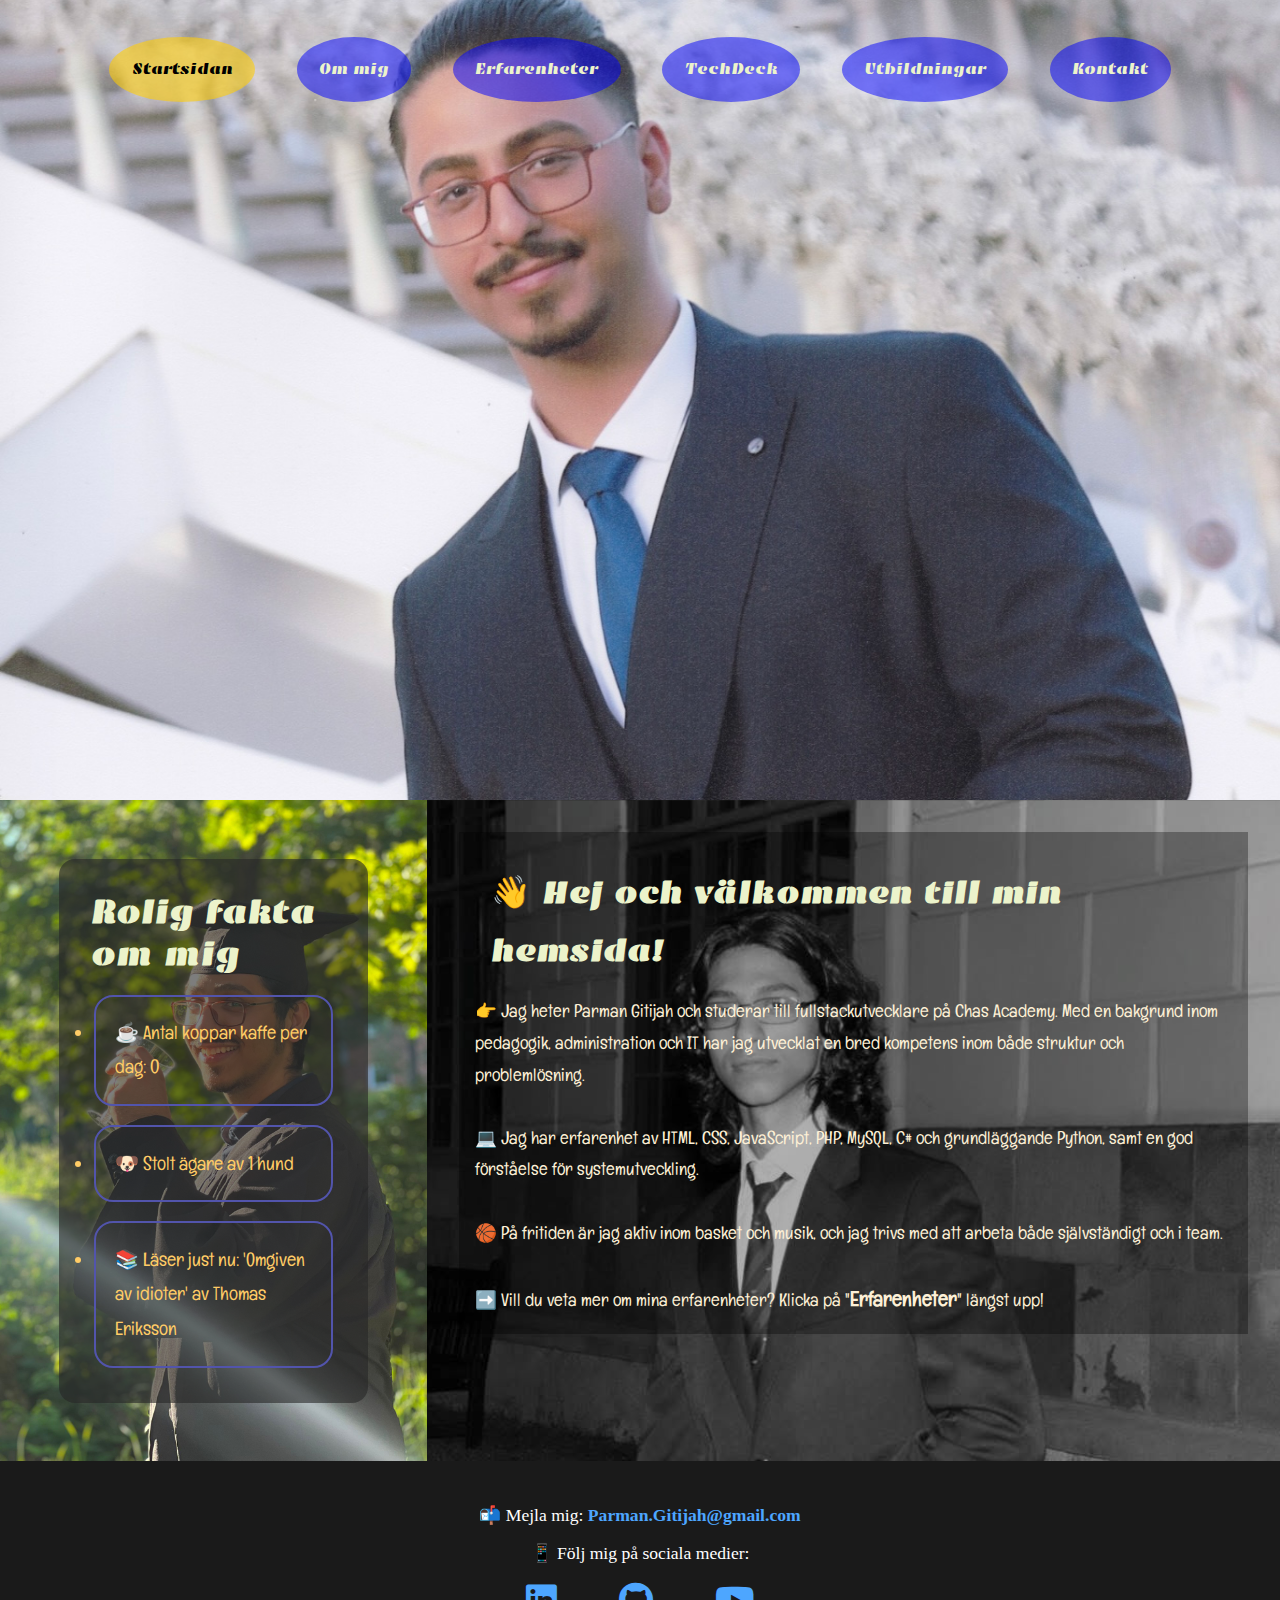
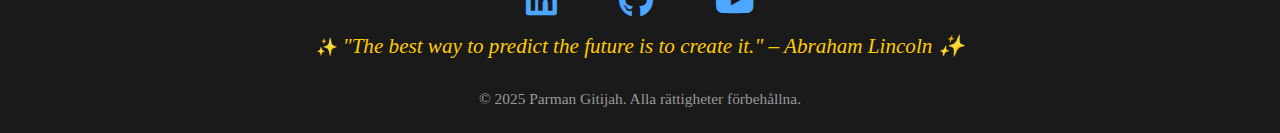
<file: index.html>
<!DOCTYPE html>
<html lang="en">
<head>
    <meta charset="UTF-8">
    <meta name="viewport" content="width=device-width, initial-scale=1.0">
    <title>Parman Startsida</title>
    <link rel="stylesheet" href="style.css">

    <link rel="preconnect" href="https://fonts.googleapis.com">
    <link rel="preconnect" href="https://fonts.gstatic.com" crossorigin>
    <link rel="" href="https://cdnjs.cloudflare.com/ajax/libs/font-awesome/6.7.2/css/all.min.css">
    <link href="https://fonts.googleapis.com/css2?family=Emblema+One&family=Englebert&family=Freckle+Face&family=Playwrite+AU+SA:wght@100..400&display=swap" rel="stylesheet">


    <link href="https://cdnjs.cloudflare.com/ajax/libs/font-awesome/6.0.0-beta3/css/all.min.css" rel="stylesheet">
    
    
    
    
    <script src="script.js" defer></script>


</head>
<body>
    
    <header>
        <button id="secret-button" style="position: absolute; top: 50px; left: 50px;"></button>
        <section>
            <nav>
                        
                <i class="fa-solid fa-bars hamburgar" id="menu-toggle" aria-label="Meny"></i>

                <ul id="nav-menu">
                    <li class="currentSite"><a href="index.html">Startsidan</a></li>
                    <li><a href="about.html">Om mig</a></li>
                    <li><a href="Work Experience.html">Erfarenheter</a></li>
                    <li><a href="TechDech.html">TechDeck</a></li>
                    <li><a href="educations.html">Utbildningar</a></li>
                    <li><a href="contact.html">Kontakt</a></li>
                </ul>
            </nav>
        
        </section>
    </header>

    <!-- -->
    <section class="grid-container">
        <aside class="homeAside">

            <div class="homeAsideContent">
                <h3 class="aside-h3">Rolig fakta om mig</h3>
                <ul>
                    <li class="fun-fact">☕ Antal koppar kaffe per dag: 0</li>
                    <li class="fun-fact">🐶 Stolt ägare av 1 hund</li>
                    <li class="fun-fact">📚 Läser just nu: 'Omgiven av idioter' av Thomas Eriksson</li>
                </ul>
            </div>

        </aside>
        <!--  -->
        <main class="homeMain">
            <div class="homeMainContent">
                <h1 id="mainHeading">👋 Hej och välkommen till min hemsida!</h1>
                <p class="mainText"> 
                    👉 Jag heter Parman Gitijah och studerar till fullstackutvecklare på Chas Academy. Med en bakgrund inom pedagogik, administration och IT har jag utvecklat en bred kompetens inom både struktur och problemlösning.  
                    <br><br>
                    💻 Jag har erfarenhet av HTML, CSS, JavaScript, PHP, MySQL, C# och grundläggande Python, samt en god förståelse för systemutveckling.  
                    <br><br>
                    🏀 På fritiden är jag aktiv inom basket och musik, och jag trivs med att arbeta både självständigt och i team.  
                    <br><br>
                    ➡️ Vill du veta mer om mina erfarenheter? Klicka på "<strong ><a class="inlineLink" href="Work Experience.html">Erfarenheter</a></strong>" längst upp!  
                </p>
            </div>
        </main>
        
        <!--  -->
        <footer class="siteFooter">
            <div class="footerContent">
                <div class="footerLinks">
                    <p>📬 Mejla mig: <a href="mailto:Parman.Gitijah@gmail.com">Parman.Gitijah@gmail.com</a></p>
                    
                    <p class="followHeader">📱 Följ mig på sociala medier:</p>
                    <div class="socialLinks">

                        <a href="https://www.linkedin.com/in/parman-gitijah-832316187" target="_blank" aria-label="LinkedIn">
                            <i class="fa-brands fa-linkedin"></i> 
                        </a>

                        <a href="https://github.com/ParreG" target="_blank" aria-label="GitHub">
                            <i class="fa-brands fa-github"></i>
                        </a>
                        
                        <a href="https://www.youtube.com/@parman0007" target="_blank" aria-label="YouTube">
                            <i class="fa-brands fa-youtube"></i> 
                        </a>
                    </div>
                </div>
                
                <div class="footerQuote">
                    <p>✨ <em>"The best way to predict the future is to create it." – Abraham Lincoln ✨</em></p>
                </div>
            </div>
            <div class="footerBottom">
                <p>© 2025 Parman Gitijah. Alla rättigheter förbehållna.</p>
            </div>
        </footer>
    </section>
</body>
</html>
</file>
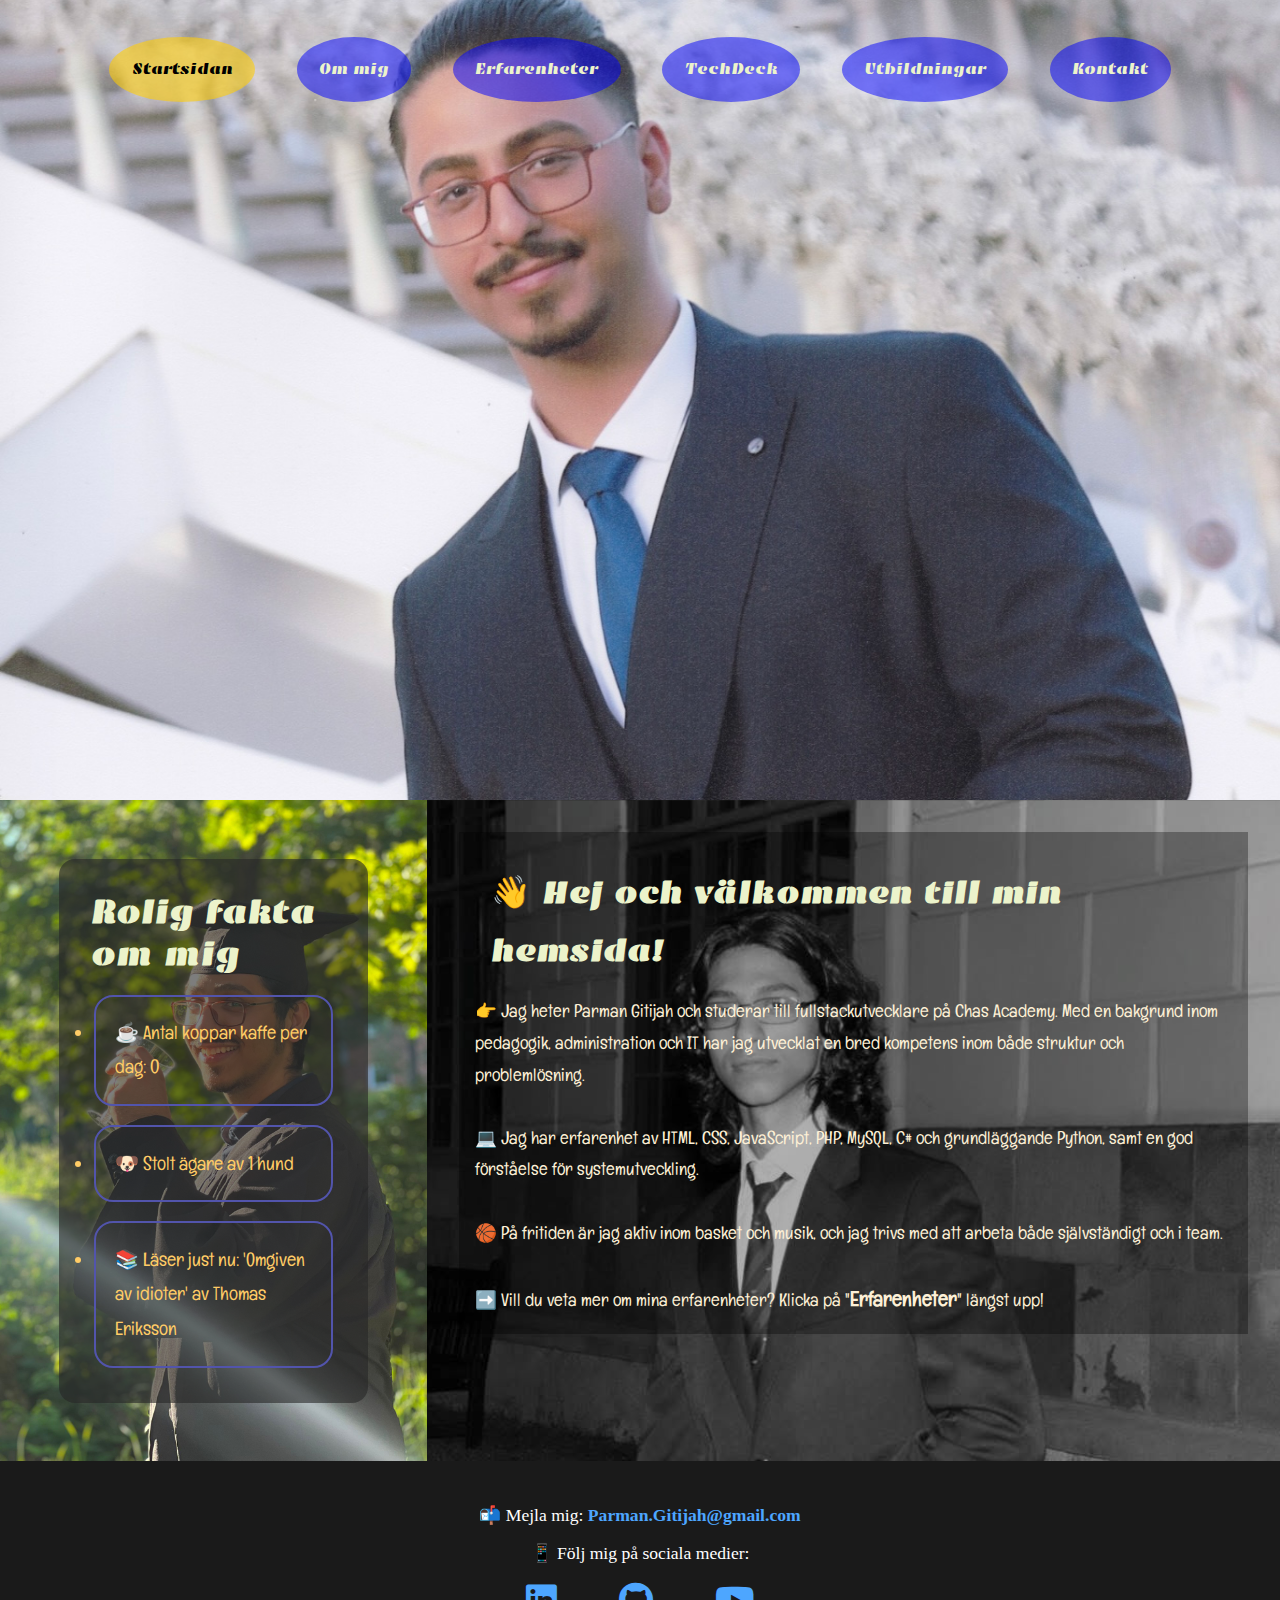
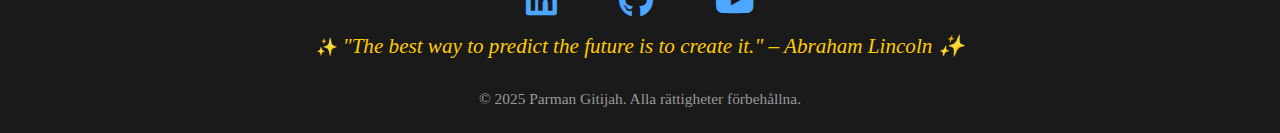
<file: html/index.html>
<!DOCTYPE html>
<html lang="en">
<head>
    <meta charset="UTF-8">
    <meta name="viewport" content="width=device-width, initial-scale=1.0">
    <title>Parman Startsida</title>
    <link rel="stylesheet" href="../style/style.css">

    <link rel="preconnect" href="https://fonts.googleapis.com">
    <link rel="preconnect" href="https://fonts.gstatic.com" crossorigin>
    <link rel="" href="https://cdnjs.cloudflare.com/ajax/libs/font-awesome/6.7.2/css/all.min.css">
    <link href="https://fonts.googleapis.com/css2?family=Emblema+One&family=Englebert&family=Freckle+Face&family=Playwrite+AU+SA:wght@100..400&display=swap" rel="stylesheet">


    <link href="https://cdnjs.cloudflare.com/ajax/libs/font-awesome/6.0.0-beta3/css/all.min.css" rel="stylesheet">
    
    
    
    
    <script src="../javascript/script.js" defer></script>


</head>
<body>
    
    <header>
        <section>
            <nav>
                        
                <i class="fa-solid fa-bars hamburgar" id="menu-toggle" aria-label="Meny"></i>

                <ul id="nav-menu">
                    <li class="currentSite"><a href="index.html">Startsidan</a></li>
                    <li><a href="about.html">Om mig</a></li>
                    <li><a href="Work Experience.html">Erfarenheter</a></li>
                    <li><a href="Techdech.html">TechDeck</a></li>
                    <li><a href="educations.html">Utbildningar</a></li>
                    <li><a href="contact.html">Kontakt</a></li>
                </ul>
            </nav>
        
        </section>
    </header>

    <!-- -->
    <section class="grid-container">
        <aside class="homeAside">

            <div class="homeAsideContent">
                <h3 class="aside-h3">Rolig fakta om mig</h3>
                <ul>
                    <li class="fun-fact">☕ Antal koppar kaffe per dag: 0</li>
                    <li class="fun-fact">🐶 Stolt ägare av 1 hund</li>
                    <li class="fun-fact">📚 Läser just nu: 'Omgiven av idioter' av Thomas Eriksson</li>
                </ul>
            </div>

        </aside>
        <!--  -->
        <main class="homeMain">
            <div class="homeMainContent">
                <h1 id="mainHeading">👋 Hej och välkommen till min hemsida!</h1>
                <p class="mainText"> 
                    👉 Jag heter Parman Gitijah och studerar till fullstackutvecklare på Chas Academy. Med en bakgrund inom pedagogik, administration och IT har jag utvecklat en bred kompetens inom både struktur och problemlösning.  
                    <br><br>
                    💻 Jag har erfarenhet av HTML, CSS, JavaScript, PHP, MySQL, C# och grundläggande Python, samt en god förståelse för systemutveckling.  
                    <br><br>
                    🏀 På fritiden är jag aktiv inom basket och musik, och jag trivs med att arbeta både självständigt och i team.  
                    <br><br>
                    ➡️ Vill du veta mer om mina erfarenheter? Klicka på "<strong ><a class="inlineLink" href="Work Experience.html">Erfarenheter</a></strong>" längst upp!  
                </p>
            </div>
        </main>
        
        <!--  -->
        <footer class="siteFooter">
            <div class="footerContent">
                <div class="footerLinks">
                    <p>📬 Mejla mig: <a href="mailto:Parman.Gitijah@gmail.com">Parman.Gitijah@gmail.com</a></p>
                    
                    <p>📱 Följ mig på sociala medier:</p>
                    <div class="socialLinks">

                        <a href="https://www.linkedin.com/in/parman-gitijah-832316187" target="_blank" aria-label="LinkedIn">
                            <i class="fa-brands fa-linkedin"></i> 
                        </a>

                        <a href="https://github.com/ParreG" target="_blank" aria-label="GitHub">
                            <i class="fa-brands fa-github"></i>
                        </a>
                        
                        <a href="https://youtube.com" target="_blank" aria-label="YouTube">
                            <i class="fa-brands fa-youtube"></i> 
                        </a>
                    </div>
                </div>
                
                <div class="footerQuote">
                    <p>✨ <em>"The best way to predict the future is to create it." – Abraham Lincoln ✨</em></p>
                </div>
            </div>
            <div class="footerBottom">
                <p>© 2025 Parman Gitijah. Alla rättigheter förbehållna.</p>
            </div>
        </footer>
    </section>
</body>
</html>
</file>
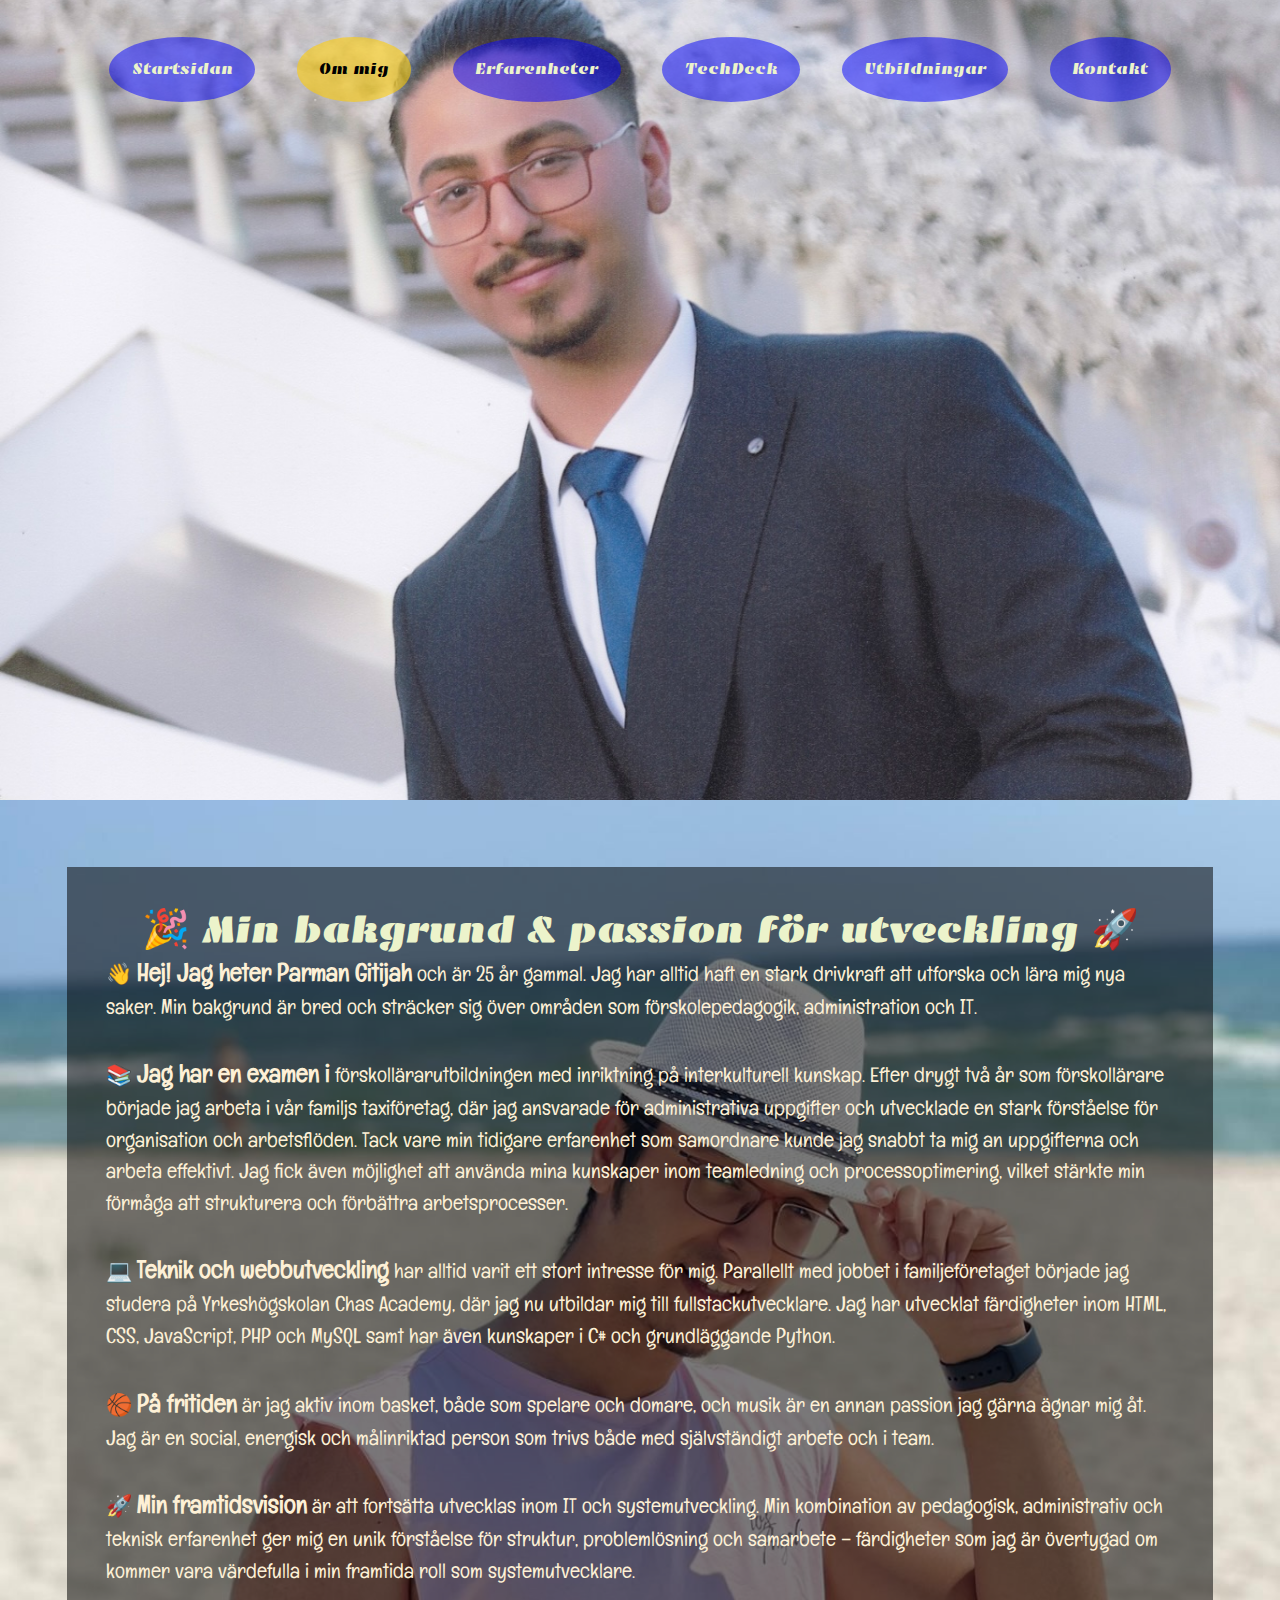
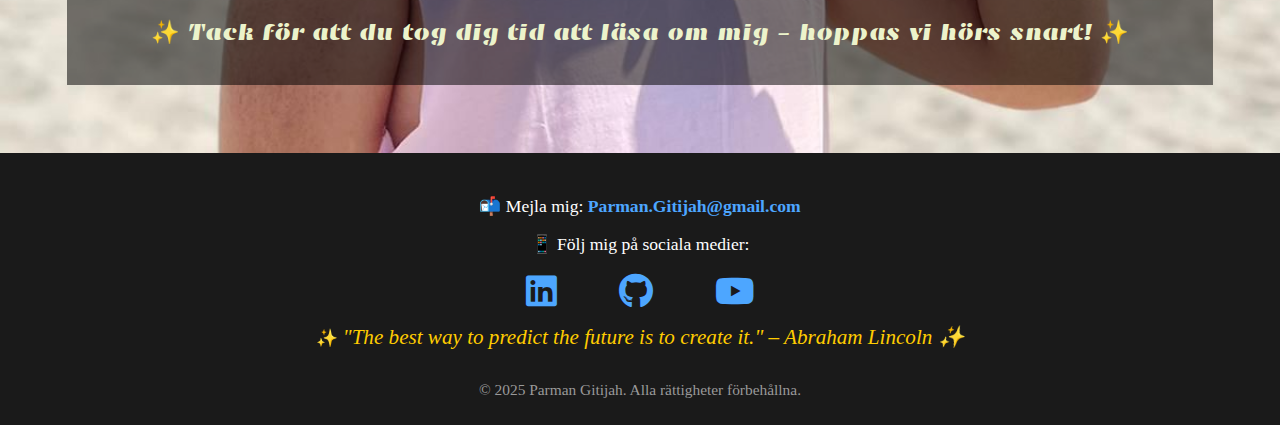
<file: about.html>
<!DOCTYPE html>
<html lang="en">
<head>
    <meta charset="UTF-8">
    <meta name="viewport" content="width=device-width, initial-scale=1.0">
    <title>Om Parman</title>
    <link rel="stylesheet" href="style.css">


    <link rel="preconnect" href="https://fonts.googleapis.com">
    <link rel="preconnect" href="https://fonts.gstatic.com" crossorigin>
    <link rel="" href="https://cdnjs.cloudflare.com/ajax/libs/font-awesome/6.7.2/css/all.min.css">
    <link href="https://fonts.googleapis.com/css2?family=Emblema+One&family=Englebert&family=Freckle+Face&family=Playwrite+AU+SA:wght@100..400&display=swap" rel="stylesheet">


    <link href="https://cdnjs.cloudflare.com/ajax/libs/font-awesome/6.0.0-beta3/css/all.min.css" rel="stylesheet">
    
    
    
    
    <script src="script.js" defer></script>


</head>
<body>
    <button id="secret-button" style="position: absolute; top: 50px; left: 50px;"></button>
    <header>
        <section>
            <nav>
                
                <i class="fa-solid fa-bars hamburgar" id="menu-toggle" aria-label="Meny"></i>

                <ul id="nav-menu">
                    <li><a href="index.html">Startsidan</a></li>
                    <li class="currentSite"><a href="about.html">Om mig</a></li>
                    <li><a href="Work Experience.html">Erfarenheter</a></li>
                    <li><a href="TechDech.html">TechDeck</a></li>
                    <li><a href="educations.html">Utbildningar</a></li>
                    <li><a href="contact.html">Kontakt</a></li>
                </ul>
            </nav>
        </section>
    </header>

    <main class="aboutMain">
        <div class="aboutMainContent">
            <h1 id="aboutHeading">🎉 Min bakgrund & passion för utveckling 🚀</h1>
            <p class="aboutMainText">
                👋 <strong>Hej! Jag heter Parman Gitijah</strong> och är 25 år gammal. Jag har alltid haft en stark drivkraft att utforska och lära mig nya saker. Min bakgrund är bred och sträcker sig över områden som förskolepedagogik, administration och IT.
                <br><br>
            
                📚 <strong>Jag har en examen i</strong> förskollärarutbildningen med inriktning på interkulturell kunskap. 
                Efter drygt två år som förskollärare började jag arbeta i vår familjs taxiföretag, där jag ansvarade för 
                administrativa uppgifter och utvecklade en stark förståelse för organisation och arbetsflöden. 
                Tack vare min tidigare erfarenhet som samordnare kunde jag snabbt ta mig an uppgifterna och arbeta 
                effektivt. Jag fick även möjlighet att använda mina kunskaper inom teamledning och processoptimering, 
                vilket stärkte min förmåga att strukturera och förbättra arbetsprocesser.
                <br><br>
            
                💻 <strong>Teknik och webbutveckling</strong> har alltid varit ett stort intresse för mig. Parallellt med jobbet i familjeföretaget började jag studera på Yrkeshögskolan Chas Academy, där jag nu utbildar mig till fullstackutvecklare. Jag har utvecklat färdigheter inom HTML, CSS, JavaScript, PHP och MySQL samt har även kunskaper i C# och grundläggande Python.
                <br><br>
            
                🏀 <strong>På fritiden</strong> är jag aktiv inom basket, både som spelare och domare, och musik är en annan passion jag gärna ägnar mig åt. Jag är en social, energisk och målinriktad person som trivs både med självständigt arbete och i team.
                <br><br>
            
                🚀 <strong>Min framtidsvision</strong> är att fortsätta utvecklas inom IT och systemutveckling. Min kombination av pedagogisk, administrativ och teknisk erfarenhet ger mig en unik förståelse för struktur, problemlösning och samarbete – färdigheter som jag är övertygad om kommer vara värdefulla i min framtida roll som systemutvecklare.
                <br><br>
            </p>
            

            <p class= "aboutEnd">
                ✨ Tack för att du tog dig tid att läsa om mig – hoppas vi hörs snart! ✨
            </p>
                           
            
        </div>
    </main>
    <footer class="siteFooter">
            <div class="footerContent">
                <div class="footerLinks">
                    <p>📬 Mejla mig: <a href="mailto:Parman.Gitijah@gmail.com">Parman.Gitijah@gmail.com</a></p>
                    
                    <p class="followHeader">📱 Följ mig på sociala medier:</p>
                    <div class="socialLinks">

                        <a href="https://www.linkedin.com/in/parman-gitijah-832316187" target="_blank" aria-label="LinkedIn">
                            <i class="fa-brands fa-linkedin"></i> 
                        </a>

                        <a href="https://github.com/ParreG" target="_blank" aria-label="GitHub">
                            <i class="fa-brands fa-github"></i>
                        </a>
                        
                        <a href="https://www.youtube.com/@parman0007" target="_blank" aria-label="YouTube">
                            <i class="fa-brands fa-youtube"></i> 
                        </a>
                    </div>
                </div>
                
                <div class="footerQuote">
                    <p>✨ <em>"The best way to predict the future is to create it." – Abraham Lincoln ✨</em></p>
                </div>
            </div>
            <div class="footerBottom">
                <p>© 2025 Parman Gitijah. Alla rättigheter förbehållna.</p>
            </div>
        </footer>
</body>
</html>
</file>
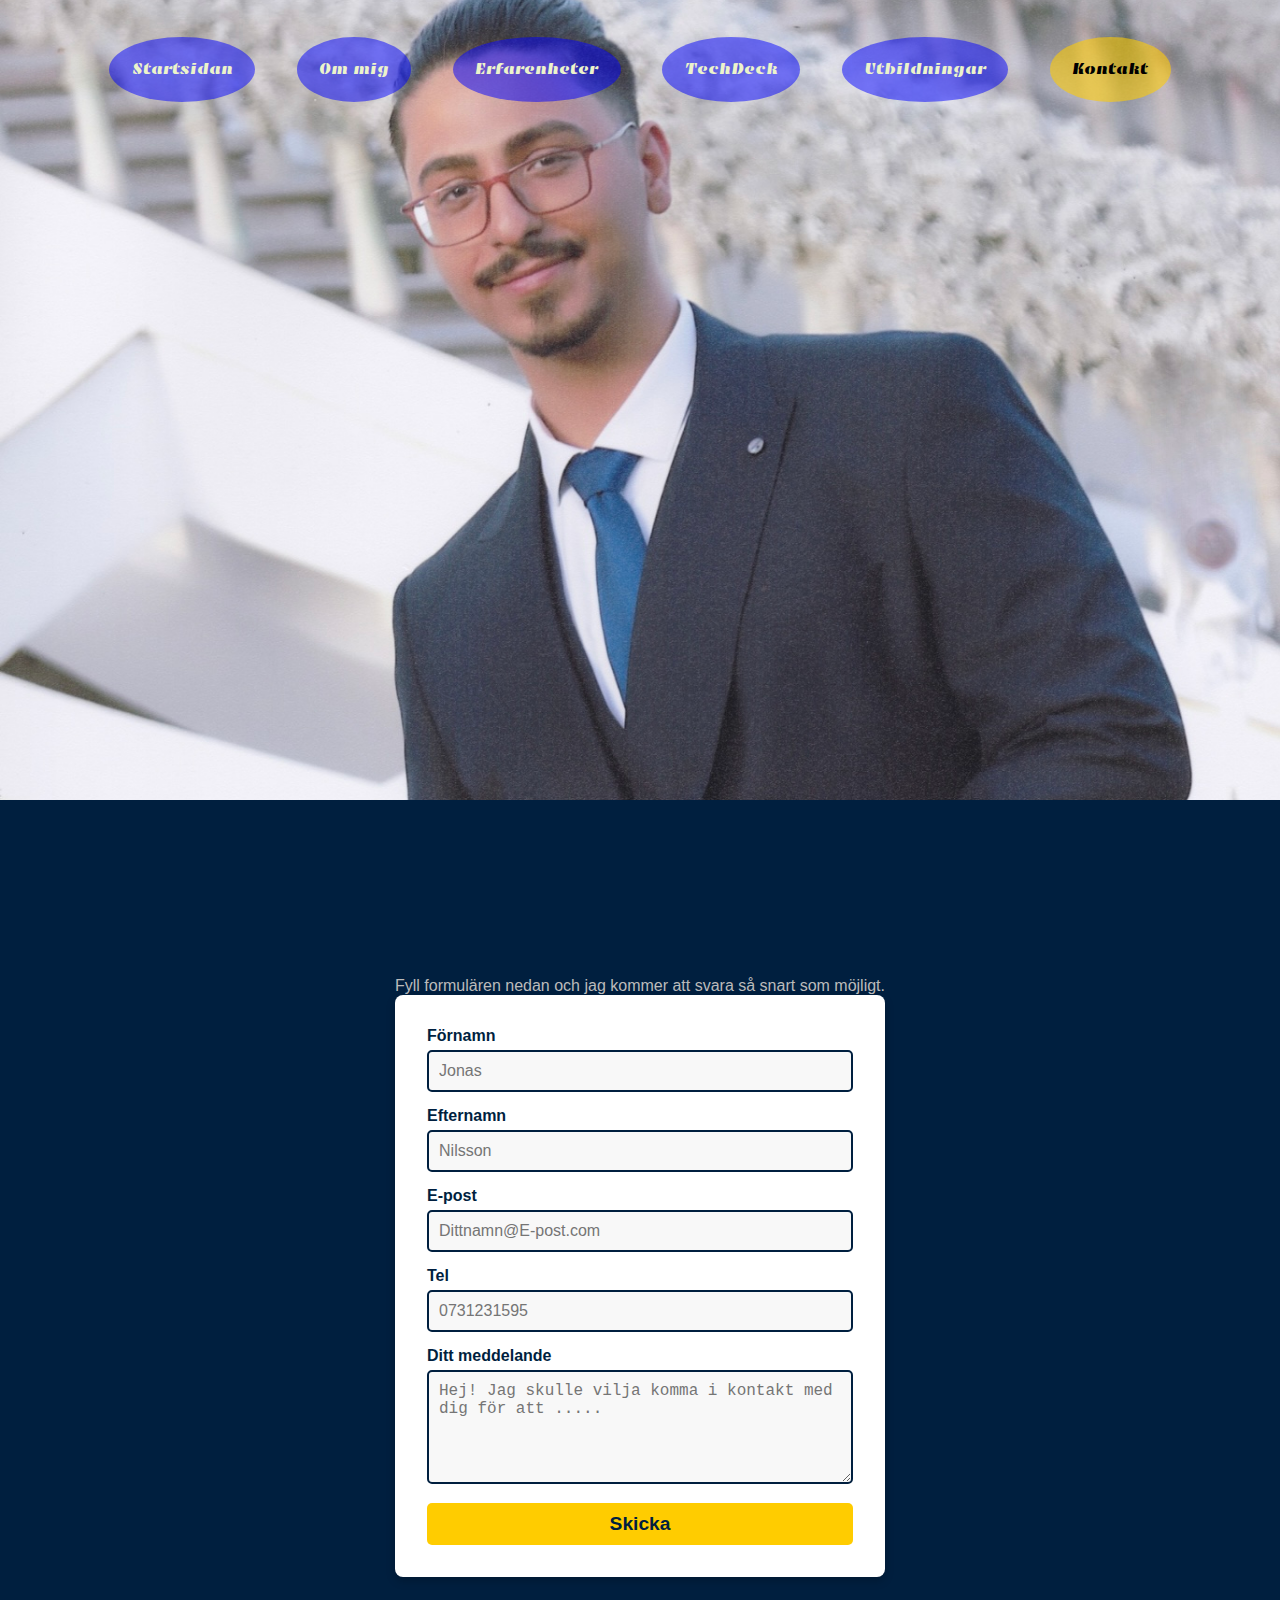
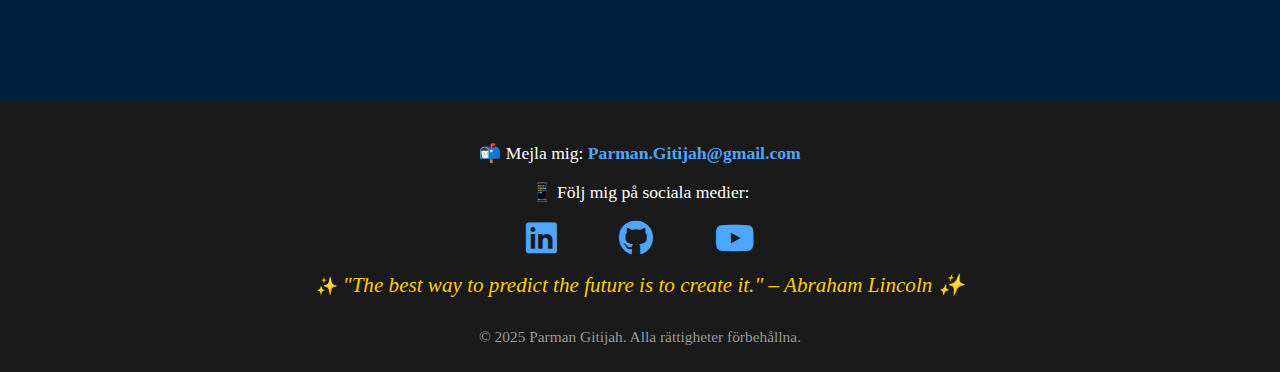
<file: contact.html>
<!DOCTYPE html>
<html lang="en">
<head>
    <meta charset="UTF-8">
    <meta name="viewport" content="width=device-width, initial-scale=1.0">
    <title>Kontakta Parman</title>
    <link rel="stylesheet" href="style.css">


    <link rel="preconnect" href="https://fonts.googleapis.com">
    <link rel="preconnect" href="https://fonts.gstatic.com" crossorigin>
    <link rel="" href="https://cdnjs.cloudflare.com/ajax/libs/font-awesome/6.7.2/css/all.min.css">
    <link href="https://fonts.googleapis.com/css2?family=Emblema+One&family=Englebert&family=Freckle+Face&family=Playwrite+AU+SA:wght@100..400&display=swap" rel="stylesheet">


    <link href="https://cdnjs.cloudflare.com/ajax/libs/font-awesome/6.0.0-beta3/css/all.min.css" rel="stylesheet">
    
    
    
    
    <script src="script.js" defer></script>


</head>
<body>
  <button id="secret-button" style="position: absolute; top: 50px; left: 50px;"></button>
    <header>
        <section>
            <nav>

                <i class="fa-solid fa-bars hamburgar" id="menu-toggle" aria-label="Meny"></i>

                <ul id="nav-menu">
                    <li><a href="index.html">Startsidan</a></li>
                    <li><a href="about.html">Om mig</a></li>
                    <li><a href="Work Experience.html">Erfarenheter</a></li>
                    <li><a href="TechDech.html">TechDeck</a></li>
                    <li><a href="educations.html">Utbildningar</a></li>
                    <li class="currentSite"><a href="contact.html">Kontakt</a></li>
                </ul>
            </nav>
        </section>
    </header>

    <main id="contactMain">
        
        <!-- Tagen ur https://codepen.io/surjithctly/pen/LYxNPEm -->
        <div class="flex items-center min-h-screen bg-gray-100 dark:bg-gray-900">
            
            <div class="container mx-auto">
              
                <div class="max-w-xl mx-auto my-10 bg-white p-5 rounded-md shadow-sm">
                
                    <div class="text-center">

                    <h1 class="my-3 text-3xl font-semibold text-gray-700 dark:text-gray-200">
                        Kontakta mig
                    </h1>

                    <p class="text-gray-400 dark:text-gray-400">
                        Fyll formulären nedan och jag kommer att svara så snart som möjligt.
                    </p>

                    </div>
                    <div class="m-7">
                <form action="https://api.web3forms.com/submit" method="POST" id="form" class="needs-validation" novalidate>
                <input type="hidden" name="access_key" value="3954814c-c498-4e86-8544-ea617fa2865a" />
                <input type="hidden" name="subject" value="New Submission from Web3Forms" />
                <input type="checkbox" name="botcheck" id="" style="display: none;" />
        
                <div class="flex mb-6 space-x-4">
                    <div class="w-full md:w-1/2">
                    <label for="fname" class="block mb-2 text-sm text-gray-600 dark:text-gray-400">Förnamn</label>
                    <input type="text" name="name" id="first_name" placeholder="Jonas" required class="w-full px-3 py-2 placeholder-gray-300 border-2 border-gray-200 rounded-md focus:outline-none focus:ring focus:ring-indigo-100 focus:border-indigo-300" />
                    <div class="empty-feedback invalid-feedback text-red-400 text-sm mt-1">
                        Vänligen skriv in din förnamn.
                    </div>
                    </div>
                    <div class="w-full md:w-1/2">
                    <label for="lname" class="block mb-2 text-sm text-gray-600 dark:text-gray-400">Efternamn</label>
                    <input type="text" name="last_name" id="lname" placeholder="Nilsson" required class="w-full px-3 py-2 placeholder-gray-300 border-2 border-gray-200 rounded-md focus:outline-none focus:ring focus:ring-indigo-100 focus:border-indigo-300" />
                    <div class="empty-feedback invalid-feedback text-red-400 text-sm mt-1">
                        Vänligen skriv in ditt efternamn.
                        </div>
                      </div>
                    </div>
          
                    <div class="flex mb-6 space-x-4">
                      <div class="w-full md:w-1/2">
                        <label for="email" class="block mb-2 text-sm text-gray-600 dark:text-gray-400">E-post</label>
                        <input type="email" name="email" id="email" placeholder="Dittnamn@E-post.com" required class="w-full px-3 py-2 placeholder-gray-300 border-2 border-gray-200 rounded-md focus:outline-none focus:ring focus:ring-indigo-100 focus:border-indigo-300" />
                        <div class="invalid-feedback empty-feedback text-red-400 text-sm mt-1">
                          Vänligen skriv in din E-post
                        </div>
                        <div class="invalid-feedback text-red-400 text-sm mt-1">
                          Vänligen skriv in en giltig E-post.
                        </div>
                      </div>
          
                      <div class="w-full md:w-1/2">
                        <label for="phone" class="block text-sm mb-2 text-gray-600 dark:text-gray-400">Tel</label>
                        <input type="text" name="phone" id="phone" placeholder="0731231595" required class="w-full px-3 py-2 placeholder-gray-300 border-2 border-gray-200 rounded-md focus:outline-none focus:ring focus:ring-indigo-100 focus:border-indigo-300" />
          
                        <div class="empty-feedback invalid-feedback text-red-400 text-sm mt-1">
                          Vänligen skriv in ditt telefon nummer.
                        </div>
                      </div>
                    </div>
                    <div class="mb-6">
                      <label for="message" class="block mb-2 text-sm text-gray-600 dark:text-gray-400">Ditt meddelande</label>
          
                      <textarea rows="5" name="message" id="message" placeholder="Hej! Jag skulle vilja komma i kontakt med dig för att ....." class="w-full px-3 py-2 placeholder-gray-300 border-2 border-gray-200 rounded-md focus:outline-none focus:ring focus:ring-indigo-100 focus:border-indigo-300" required></textarea>
                      <div class="empty-feedback invalid-feedback text-red-400 text-sm mt-1">
                        Vänligen skriv ett meddelande.
                      </div>
                    </div>
                    <div class="mb-6">
                      <button type="submit" class="w-full px-3 py-4 text-white bg-indigo-500 rounded-md focus:bg-indigo-600 focus:outline-none">
                        Skicka
                      </button>
                    </div>
                    <p class="text-base text-center text-gray-400" id="result"></p>
                  </form>
                </div>
              </div>
            </div>
          </div>


    </main>
    <footer class="siteFooter">
        <div class="footerContent">
            <div class="footerLinks">
                <p>📬 Mejla mig: <a href="mailto:Parman.Gitijah@gmail.com">Parman.Gitijah@gmail.com</a></p>
                
                <p class="followHeader">📱 Följ mig på sociala medier:</p>
                <div class="socialLinks">

                    <a href="https://www.linkedin.com/in/parman-gitijah-832316187" target="_blank" aria-label="LinkedIn">
                        <i class="fa-brands fa-linkedin"></i> 
                    </a>

                    <a href="https://github.com/ParreG" target="_blank" aria-label="GitHub">
                        <i class="fa-brands fa-github"></i>
                    </a>
                    
                    <a href="https://www.youtube.com/@parman0007" target="_blank" aria-label="YouTube">
                        <i class="fa-brands fa-youtube"></i> 
                    </a>
                </div>
            </div>
            
            <div class="footerQuote">
                <p>✨ <em>"The best way to predict the future is to create it." – Abraham Lincoln ✨</em></p>
            </div>
        </div>
        <div class="footerBottom">
            <p>© 2025 Parman Gitijah. Alla rättigheter förbehållna.</p>
        </div>
    </footer>
</body>
</html>
</file>
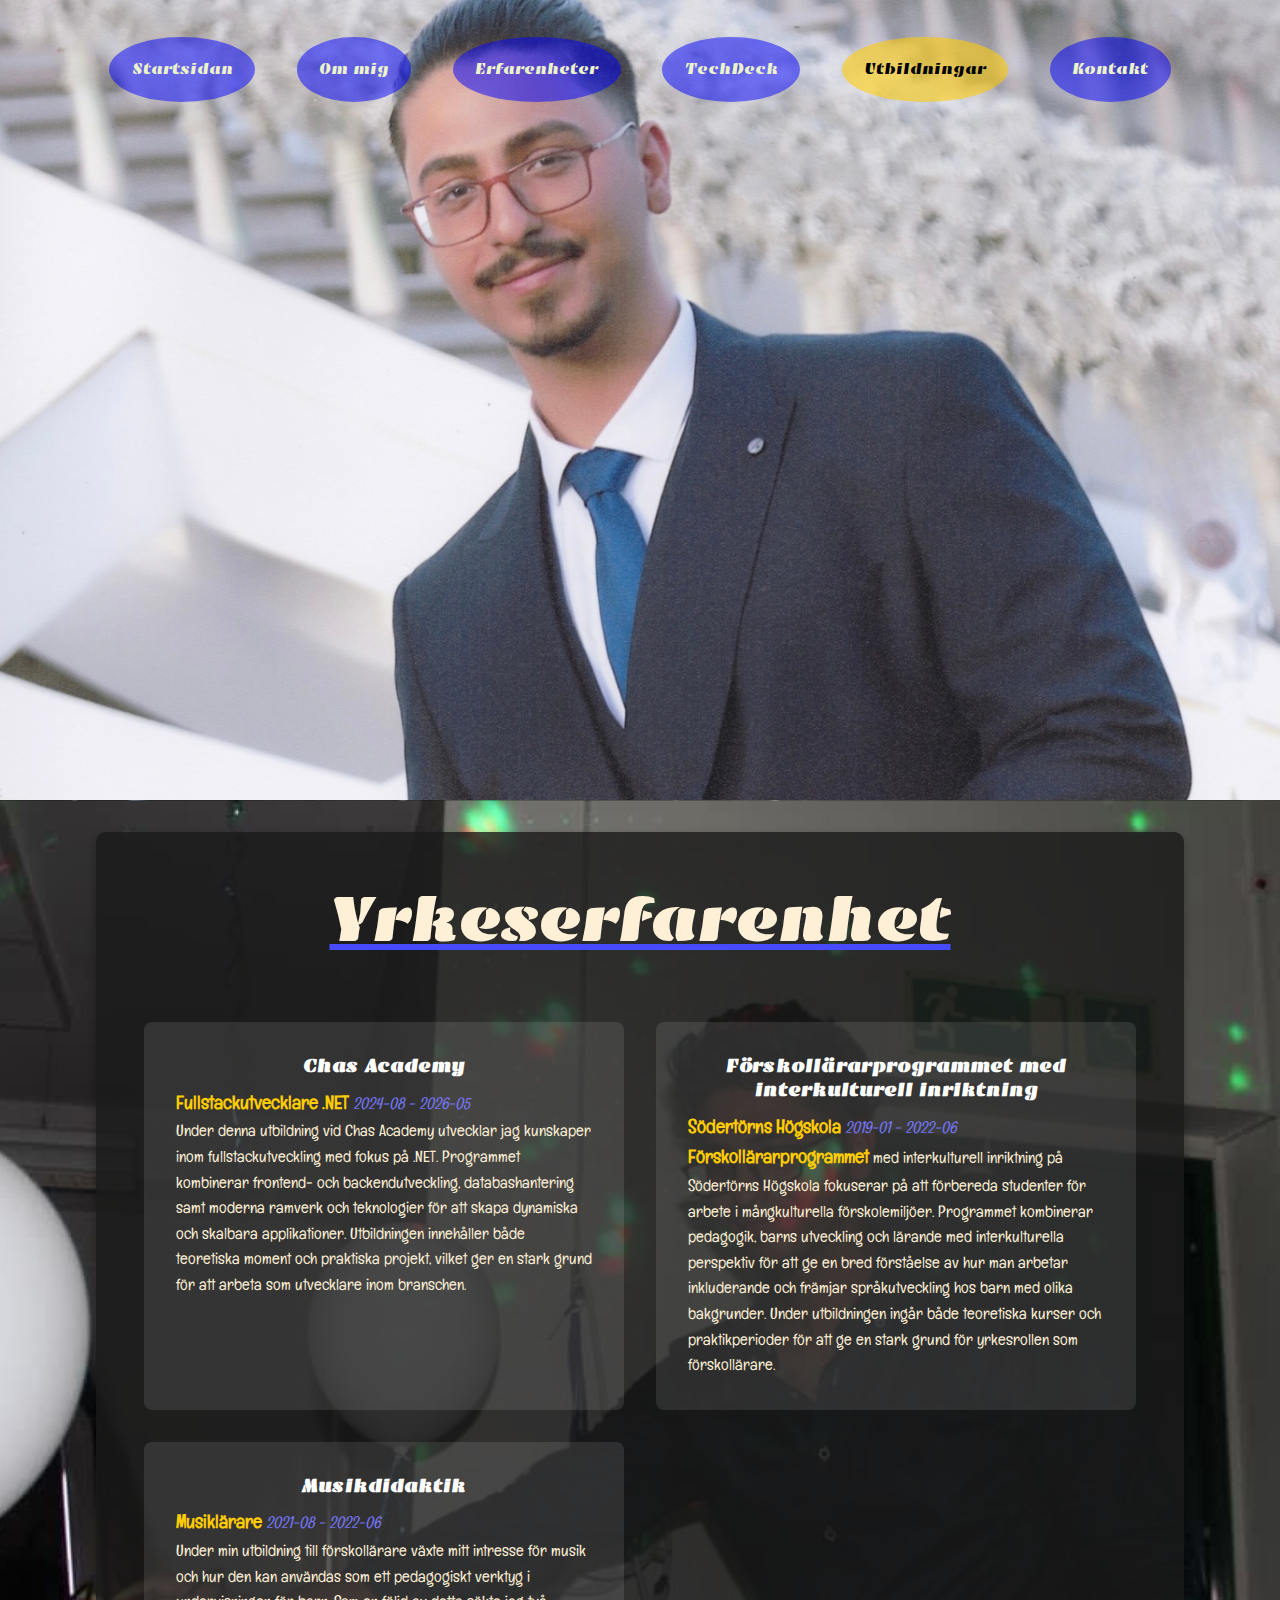
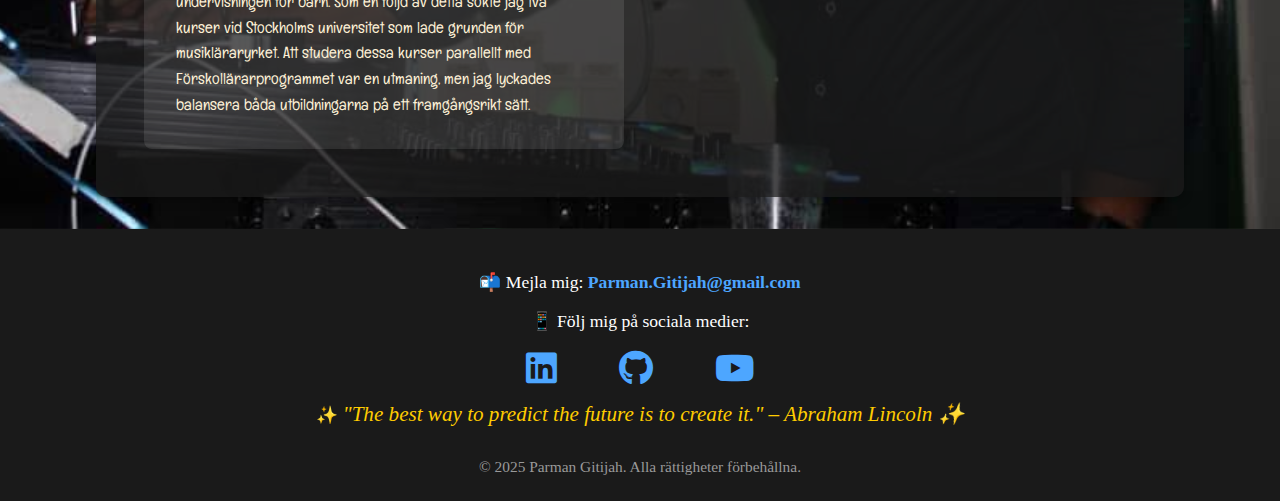
<file: educations.html>
<!DOCTYPE html>
<html lang="en">
<head>
    <meta charset="UTF-8">
    <meta name="viewport" content="width=device-width, initial-scale=1.0">
    <title>Parman Utbildningar</title>
    <link rel="stylesheet" href="style.css">


    <link rel="preconnect" href="https://fonts.googleapis.com">
    <link rel="preconnect" href="https://fonts.gstatic.com" crossorigin>
    <link rel="" href="https://cdnjs.cloudflare.com/ajax/libs/font-awesome/6.7.2/css/all.min.css">
    <link href="https://fonts.googleapis.com/css2?family=Emblema+One&family=Englebert&family=Freckle+Face&family=Playwrite+AU+SA:wght@100..400&display=swap" rel="stylesheet">


    <link href="https://cdnjs.cloudflare.com/ajax/libs/font-awesome/6.0.0-beta3/css/all.min.css" rel="stylesheet">
    
    
    
    
    <script src="script.js" defer></script>


</head>
<body>
    <button id="secret-button" style="position: absolute; top: 50px; left: 50px;"></button>
    <header>
        <section>
            <nav>

                <i class="fa-solid fa-bars hamburgar" id="menu-toggle" aria-label="Meny"></i>

                <ul id="nav-menu">
                    <li><a href="index.html">Startsidan</a></li>
                    <li><a href="about.html">Om mig</a></li>
                    <li><a href="Work Experience.html">Erfarenheter</a></li>
                    <li><a href="TechDech.html">TechDeck</a></li>
                    <li class="currentSite"><a href="educations.html">Utbildningar</a></li>
                    <li><a href="contact.html">Kontakt</a></li>
                </ul>
            </nav>
        </section>
    </header>

    <main class="educationMain experienceMain">
        <div class="educationDiv experienceDiv">
            <h1 class="experienceHeader">Yrkeserfarenhet</h1>

            <section id="gridContainer">

                <section class="educationOne job jobfour">
                    <h3>Chas Academy</h3>
                    <p><strong>Fullstackutvecklare .NET</strong> <i>2024-08 - 2026-05</i></p>
                    <p>
                        Under denna utbildning vid Chas Academy utvecklar jag kunskaper inom fullstackutveckling med fokus på .NET. Programmet kombinerar frontend- och backendutveckling, databashantering samt moderna ramverk och teknologier för att skapa dynamiska och skalbara applikationer. Utbildningen innehåller både teoretiska moment och praktiska projekt, vilket ger en stark grund för att arbeta som utvecklare inom branschen.
                    </p>
                </section>

                <section class="educationTwo job jobOne">    
                    <h3>Förskollärarprogrammet med interkulturell inriktning</h3>
                    <p><strong>Södertörns Högskola</strong> <i>2019-01 - 2022-06</i></p>
                    <p>
                        <strong>Förskollärarprogrammet</strong> med interkulturell inriktning på Södertörns Högskola fokuserar på att förbereda studenter för arbete i mångkulturella förskolemiljöer. Programmet kombinerar pedagogik, barns utveckling och lärande med interkulturella perspektiv för att ge en bred förståelse av hur man arbetar inkluderande och främjar språkutveckling hos barn med olika bakgrunder. Under utbildningen ingår både teoretiska kurser och praktikperioder för att ge en stark grund för yrkesrollen som förskollärare.
                    </p>
                </section>

                <section class="educationThree job jobTwo">
                    <h3>Musikdidaktik</h3>
                    <p><strong>Musiklärare</strong> <i>2021-08 - 2022-06</i></p>
                    <p>
                        Under min utbildning till förskollärare växte mitt intresse för musik och hur den kan användas som ett pedagogiskt verktyg i undervisningen för barn. Som en följd av detta sökte jag två kurser vid Stockholms universitet som lade grunden för musikläraryrket. Att studera dessa kurser parallellt med Förskollärarprogrammet var en utmaning, men jag lyckades balansera båda utbildningarna på ett framgångsrikt sätt.
                    </p>
                </section>
            </section>
        </div>


    </main>

    <footer class="siteFooter">
        <div class="footerContent">
            <div class="footerLinks">
                <p>📬 Mejla mig: <a href="mailto:Parman.Gitijah@gmail.com">Parman.Gitijah@gmail.com</a></p>
                
                <p class="followHeader">📱 Följ mig på sociala medier:</p>
                <div class="socialLinks">

                    <a href="https://www.linkedin.com/in/parman-gitijah-832316187" target="_blank" aria-label="LinkedIn">
                        <i class="fa-brands fa-linkedin"></i> 
                    </a>

                    <a href="https://github.com/ParreG" target="_blank" aria-label="GitHub">
                        <i class="fa-brands fa-github"></i>
                    </a>
                    
                    <a href="https://www.youtube.com/@parman0007" target="_blank" aria-label="YouTube">
                        <i class="fa-brands fa-youtube"></i> 
                    </a>
                </div>
            </div>
            
            <div class="footerQuote">
                <p>✨ <em>"The best way to predict the future is to create it." – Abraham Lincoln ✨</em></p>
            </div>
        </div>
        <div class="footerBottom">
            <p>© 2025 Parman Gitijah. Alla rättigheter förbehållna.</p>
        </div>
    </footer>
</body>
</html>
</file>
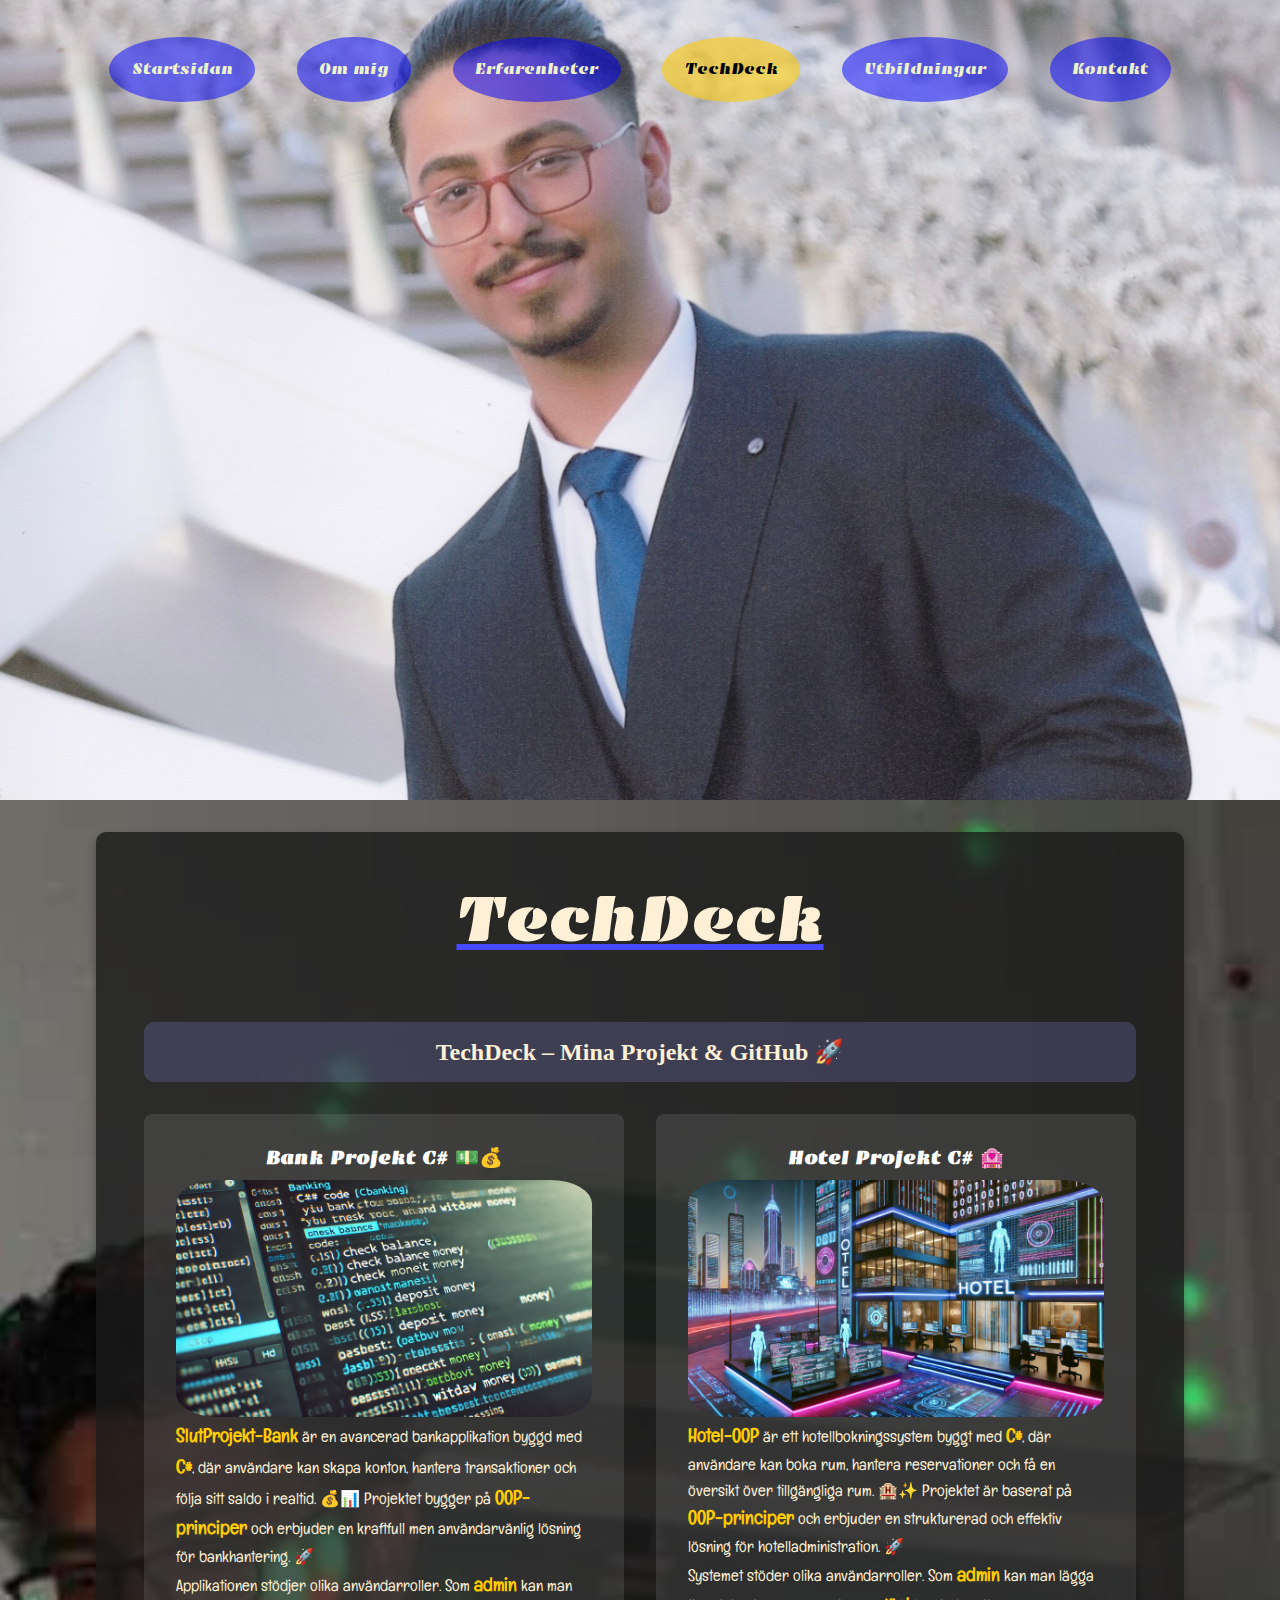
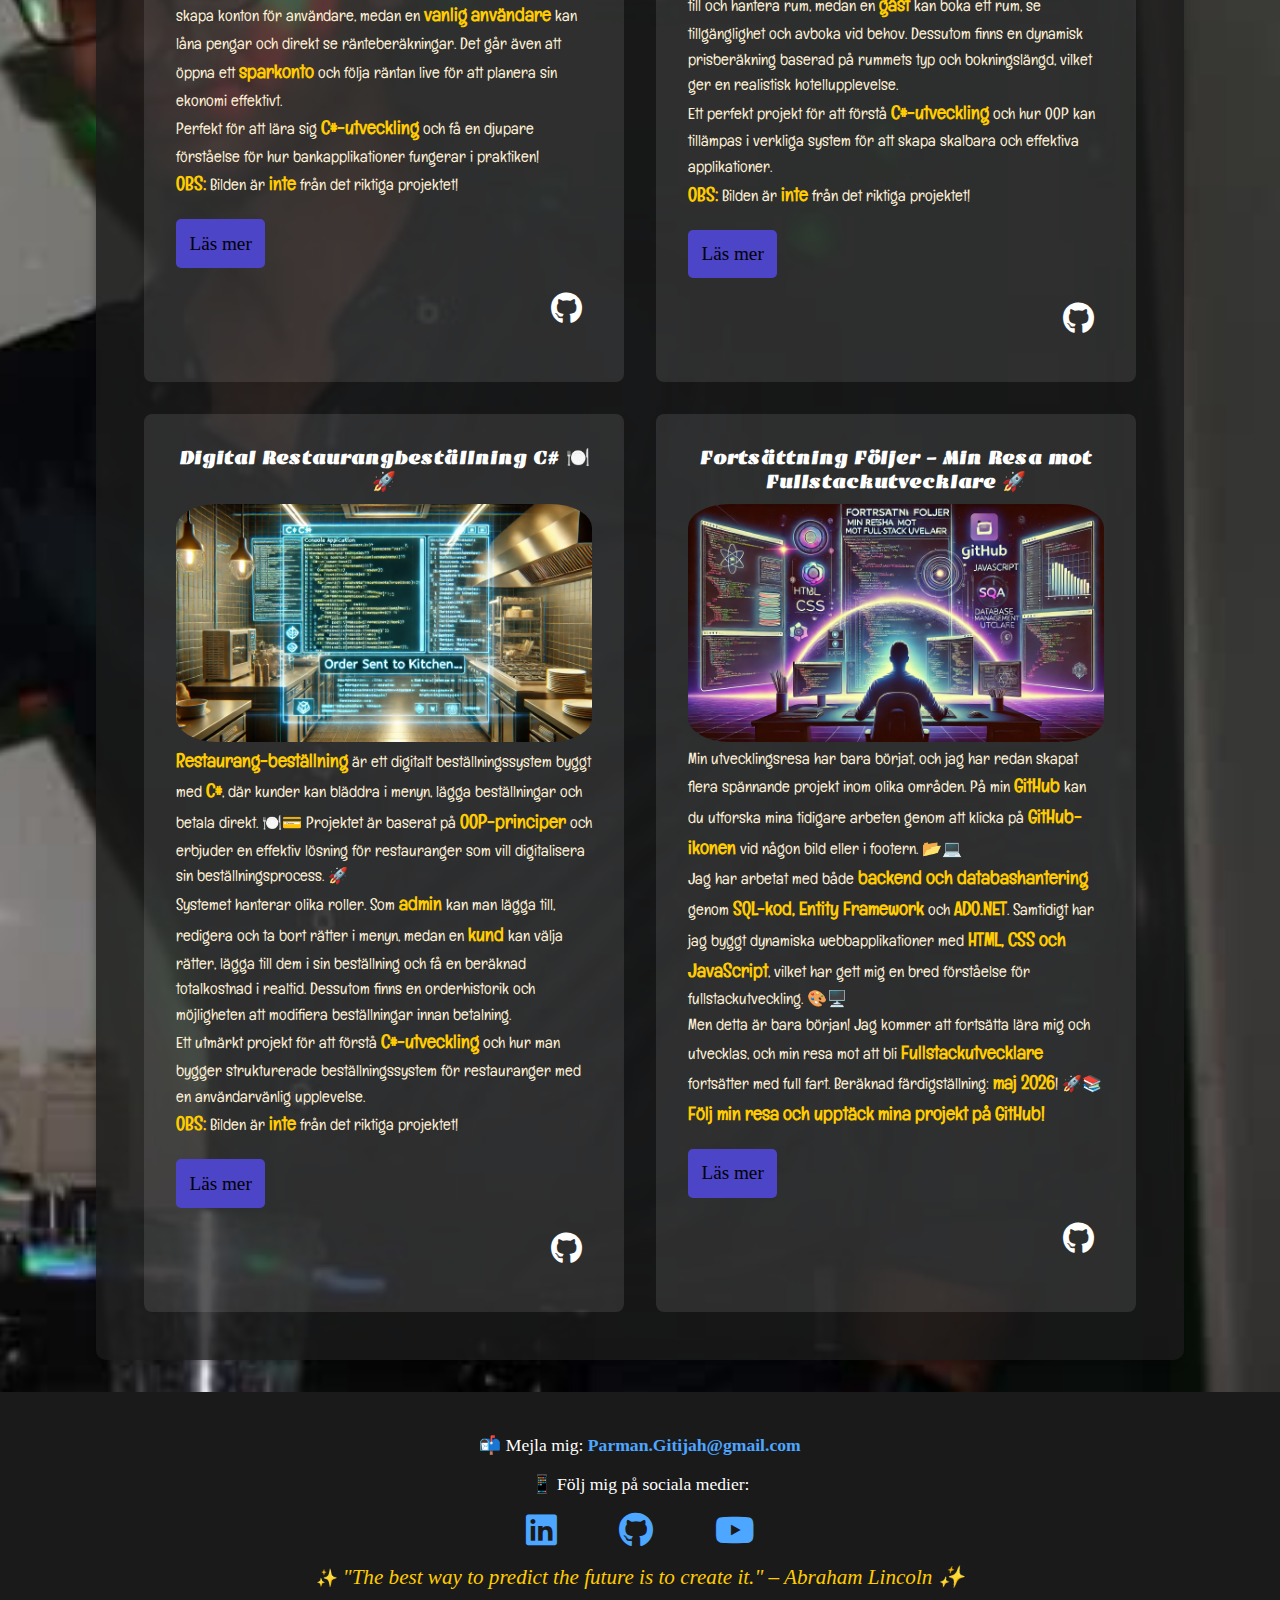
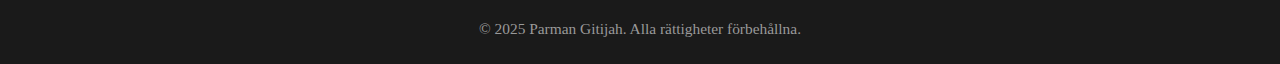
<file: TechDech.html>
<!DOCTYPE html>
<html lang="en">
<head>
    <meta charset="UTF-8">
    <meta name="viewport" content="width=device-width, initial-scale=1.0">
    <title>Parmans TechDech</title>
    <link rel="stylesheet" href="style.css">


    <link rel="preconnect" href="https://fonts.googleapis.com">
    <link rel="preconnect" href="https://fonts.gstatic.com" crossorigin>
    <link rel="" href="https://cdnjs.cloudflare.com/ajax/libs/font-awesome/6.7.2/css/all.min.css">
    <link href="https://fonts.googleapis.com/css2?family=Emblema+One&family=Englebert&family=Freckle+Face&family=Playwrite+AU+SA:wght@100..400&display=swap" rel="stylesheet">


    <link href="https://cdnjs.cloudflare.com/ajax/libs/font-awesome/6.0.0-beta3/css/all.min.css" rel="stylesheet">
    
    
    
    
    <script src="script.js" defer></script>


</head>
<body>
    
    <header>
        <button id="secret-button" style="position: absolute; top: 50px; left: 50px;"></button>

        <section>
            <nav>
                        
                <i class="fa-solid fa-bars hamburgar" id="menu-toggle" aria-label="Meny"></i>

                <ul id="nav-menu">
                    <li><a href="index.html">Startsidan</a></li>
                    <li><a href="about.html">Om mig</a></li>
                    <li><a href="Work Experience.html">Erfarenheter</a></li>
                    <li class="currentSite"><a href="TechDech.html">TechDeck</a></li>
                    <li><a href="educations.html">Utbildningar</a></li>
                    <li><a href="contact.html">Kontakt</a></li>
                    
                </ul>
            </nav>
        
        </section>
    </header>

        <main class="techDechMain experienceMain">
            <div class="techDechMain experienceDiv">
                <h1 class="techDechHeader experienceHeader">TechDeck</h1>

                <section id="techdeck">
                    <div class="TechDeckContainer">
                        <h2>TechDeck – Mina Projekt & GitHub 🚀</h2>
                </section>
    
                <section id="gridContainer">
                    <section class="projektOne projekt job jobOne">    
                        <h3>Bank Projekt C# 💵💰</h3>
                        <img src="bank-pic.jpg" alt="En bild på en bank projekt">
                        <p>
                            <strong>SlutProjekt-Bank</strong> är en avancerad bankapplikation byggd med <strong>C#</strong>, där användare kan skapa konton, hantera transaktioner och följa sitt saldo i realtid. 💰📊  
                            Projektet bygger på <strong>OOP-principer</strong> och erbjuder en kraftfull men användarvänlig lösning för bankhantering. 🚀  
                        </p>
                        <p>
                            Applikationen stödjer olika användarroller. Som <strong>admin</strong> kan man skapa konton för användare, medan en <strong>vanlig användare</strong> kan låna pengar och direkt se ränteberäkningar. Det går även att öppna ett <strong>sparkonto</strong> och följa räntan live för att planera sin ekonomi effektivt.  
                        </p>
                        <p>
                            Perfekt för att lära sig <strong>C#-utveckling</strong> och få en djupare förståelse för hur bankapplikationer fungerar i praktiken!  
                        </p>
                        <p><strong>OBS:</strong> Bilden är <strong>inte</strong> från det riktiga projektet!</p>

                        <section>
                            <a href="#popup1" class="popup-button">Läs mer</a>
                            <div id="popup1" class="popup">
                                <div class="popup-content">
                                    <a href="#" class="close">&times;</a>
                                    <h2>Mer om Bank Projekt C#</h2>
                                    <p>Detta är en mer detaljerad beskrivning av projektet med en länk...</p>
                                </div>
                            </div>
                        </section>

                        <div class="socialLinks popupGithub">
                            <a href="https://github.com/ParreG" target="_blank" aria-label="GitHub">
                                <i class="fa-brands fa-github"></i>
                            </a>
                        </div>

                    </section>


    
                    <section class="projektTwo projekt job jobTwo">
                        <h3>Hotel Projekt C# 🏩</h3>
                        <img src="Hotel-project.jpg" alt="En bild på en bank projekt">
                        <p>
                            <strong>Hotel-OOP</strong> är ett hotellbokningssystem byggt med <strong>C#</strong>, där användare kan boka rum, hantera reservationer och få en översikt över tillgängliga rum. 🏨✨  
                            Projektet är baserat på <strong>OOP-principer</strong> och erbjuder en strukturerad och effektiv lösning för hotelladministration. 🚀  
                        </p>
                        <p>
                            Systemet stöder olika användarroller. Som <strong>admin</strong> kan man lägga till och hantera rum, medan en <strong>gäst</strong> kan boka ett rum, se tillgänglighet och avboka vid behov. Dessutom finns en dynamisk prisberäkning baserad på rummets typ och bokningslängd, vilket ger en realistisk hotellupplevelse.  
                        </p>
                        <p>
                            Ett perfekt projekt för att förstå <strong>C#-utveckling</strong> och hur OOP kan tillämpas i verkliga system för att skapa skalbara och effektiva applikationer.  
                        </p>
                        <p><strong>OBS:</strong> Bilden är <strong>inte</strong> från det riktiga projektet!</p>
                        <section>
                            <a href="#popup2" class="popup-button">Läs mer</a>
                            <div id="popup2" class="popup">
                                <div class="popup-content">
                                    <a href="#" class="close">&times;</a>
                                    <h2>Mer om Bank Projekt C#</h2>
                                    <p>Detta är en mer detaljerad beskrivning av projektet med en länk...</p>
                                </div>
                            </div>
                        </section>

                        <div class="socialLinks popupGithub">
                            <a href="https://github.com/ParreG" target="_blank" aria-label="GitHub">
                                <i class="fa-brands fa-github"></i>
                            </a>
                        </div>
                    </section>



    
                    <section class="projektThree projekt job jobThree">    
                        <h3>Digital Restaurangbeställning C# 🍽️🚀</h3>
                        <img src="kitchen-bild.jpg" alt="En bild på en bank projekt">
                        <p>
                            <strong>Restaurang-beställning</strong> är ett digitalt beställningssystem byggt med <strong>C#</strong>, där kunder kan bläddra i menyn, lägga beställningar och betala direkt. 🍽️💳  
                            Projektet är baserat på <strong>OOP-principer</strong> och erbjuder en effektiv lösning för restauranger som vill digitalisera sin beställningsprocess. 🚀  
                        </p>
                        <p>
                            Systemet hanterar olika roller. Som <strong>admin</strong> kan man lägga till, redigera och ta bort rätter i menyn, medan en <strong>kund</strong> kan välja rätter, lägga till dem i sin beställning och få en beräknad totalkostnad i realtid. Dessutom finns en orderhistorik och möjligheten att modifiera beställningar innan betalning.  
                        </p>
                        <p>
                            Ett utmärkt projekt för att förstå <strong>C#-utveckling</strong> och hur man bygger strukturerade beställningssystem för restauranger med en användarvänlig upplevelse.  
                        </p>
                        <p><strong>OBS:</strong> Bilden är <strong>inte</strong> från det riktiga projektet!</p>
                        <section>
                            <a href="#popup3" class="popup-button">Läs mer</a>
                            <div id="popup3" class="popup">
                                <div class="popup-content">
                                    <a href="#" class="close">&times;</a>
                                    <h2>Mer om Bank Projekt C#</h2>
                                    <p>Detta är en mer detaljerad beskrivning av projektet med en länk...</p>
                                </div>
                            </div>
                        </section>

                        <div class="socialLinks popupGithub">
                            <a href="https://github.com/ParreG" target="_blank" aria-label="GitHub">
                                <i class="fa-brands fa-github"></i>
                            </a>
                        </div>
                    </section>

                    <section class="projektFour projekt job jobfour">
                        <h3>Fortsättning Följer – Min Resa mot Fullstackutvecklare 🚀</h3>
                        <img src="fortsättning-bild.jpg" alt="En bild på en bank projekt">

                        <p>
                            Min utvecklingsresa har bara börjat, och jag har redan skapat flera spännande projekt inom olika områden.  
                            På min <strong>GitHub</strong> kan du utforska mina tidigare arbeten genom att klicka på <strong>GitHub-ikonen</strong> vid någon bild eller i footern. 📂💻  
                        </p>

                        <p>
                            Jag har arbetat med både <strong>backend och databashantering</strong> genom <strong>SQL-kod, Entity Framework</strong> och <strong>ADO.NET</strong>.  
                            Samtidigt har jag byggt dynamiska webbapplikationer med <strong>HTML, CSS och JavaScript</strong>, vilket har gett mig en bred förståelse för fullstackutveckling. 🎨🖥️  
                        </p>

                        <p>
                            Men detta är bara början! Jag kommer att fortsätta lära mig och utvecklas, och min resa mot att bli  
                            <strong>Fullstackutvecklare</strong> fortsätter med full fart. Beräknad färdigställning: <strong>maj 2026</strong>! 🚀📚  
                        </p>

                        <p><strong>Följ min resa och upptäck mina projekt på GitHub!</strong></p>
                        <section>
                            <a href="#popup4" class="popup-button">Läs mer</a>
                            <div id="popup4" class="popup">
                                <div class="popup-content">
                                    <a href="#" class="close">&times;</a>
                                    <h2>Mer om Bank Projekt C#</h2>
                                    <p>Detta är en mer detaljerad beskrivning av projektet med en länk...</p>
                                </div>
                            </div>
                        </section>

                            <div class="socialLinks popupGithub">
                                <a href="https://github.com/ParreG" target="_blank" aria-label="GitHub">
                                    <i class="fa-brands fa-github"></i>
                                </a>
                            </div>
                        

                        

                    </section>
                </section>
            </div>
    
    
        </main>
        
        <!--  -->
        <footer class="siteFooter">
            <div class="footerContent">
                <div class="footerLinks">
                    <p>📬 Mejla mig: <a href="mailto:Parman.Gitijah@gmail.com">Parman.Gitijah@gmail.com</a></p>
                    
                    <p class="followHeader">📱 Följ mig på sociala medier:</p>
                    <div class="socialLinks">

                        <a href="https://www.linkedin.com/in/parman-gitijah-832316187" target="_blank" aria-label="LinkedIn">
                            <i class="fa-brands fa-linkedin"></i> 
                        </a>

                        <a href="https://github.com/ParreG" target="_blank" aria-label="GitHub">
                            <i class="fa-brands fa-github"></i>
                        </a>
                        
                        <a href="https://www.youtube.com/@parman0007" target="_blank" aria-label="YouTube">
                            <i class="fa-brands fa-youtube"></i> 
                        </a>
                    </div>
                </div>
                
                <div class="footerQuote">
                    <p>✨ <em>"The best way to predict the future is to create it." – Abraham Lincoln ✨</em></p>
                </div>
            </div>
            <div class="footerBottom">
                <p>© 2025 Parman Gitijah. Alla rättigheter förbehållna.</p>
            </div>
        </footer>
</body>
</html>
</file>
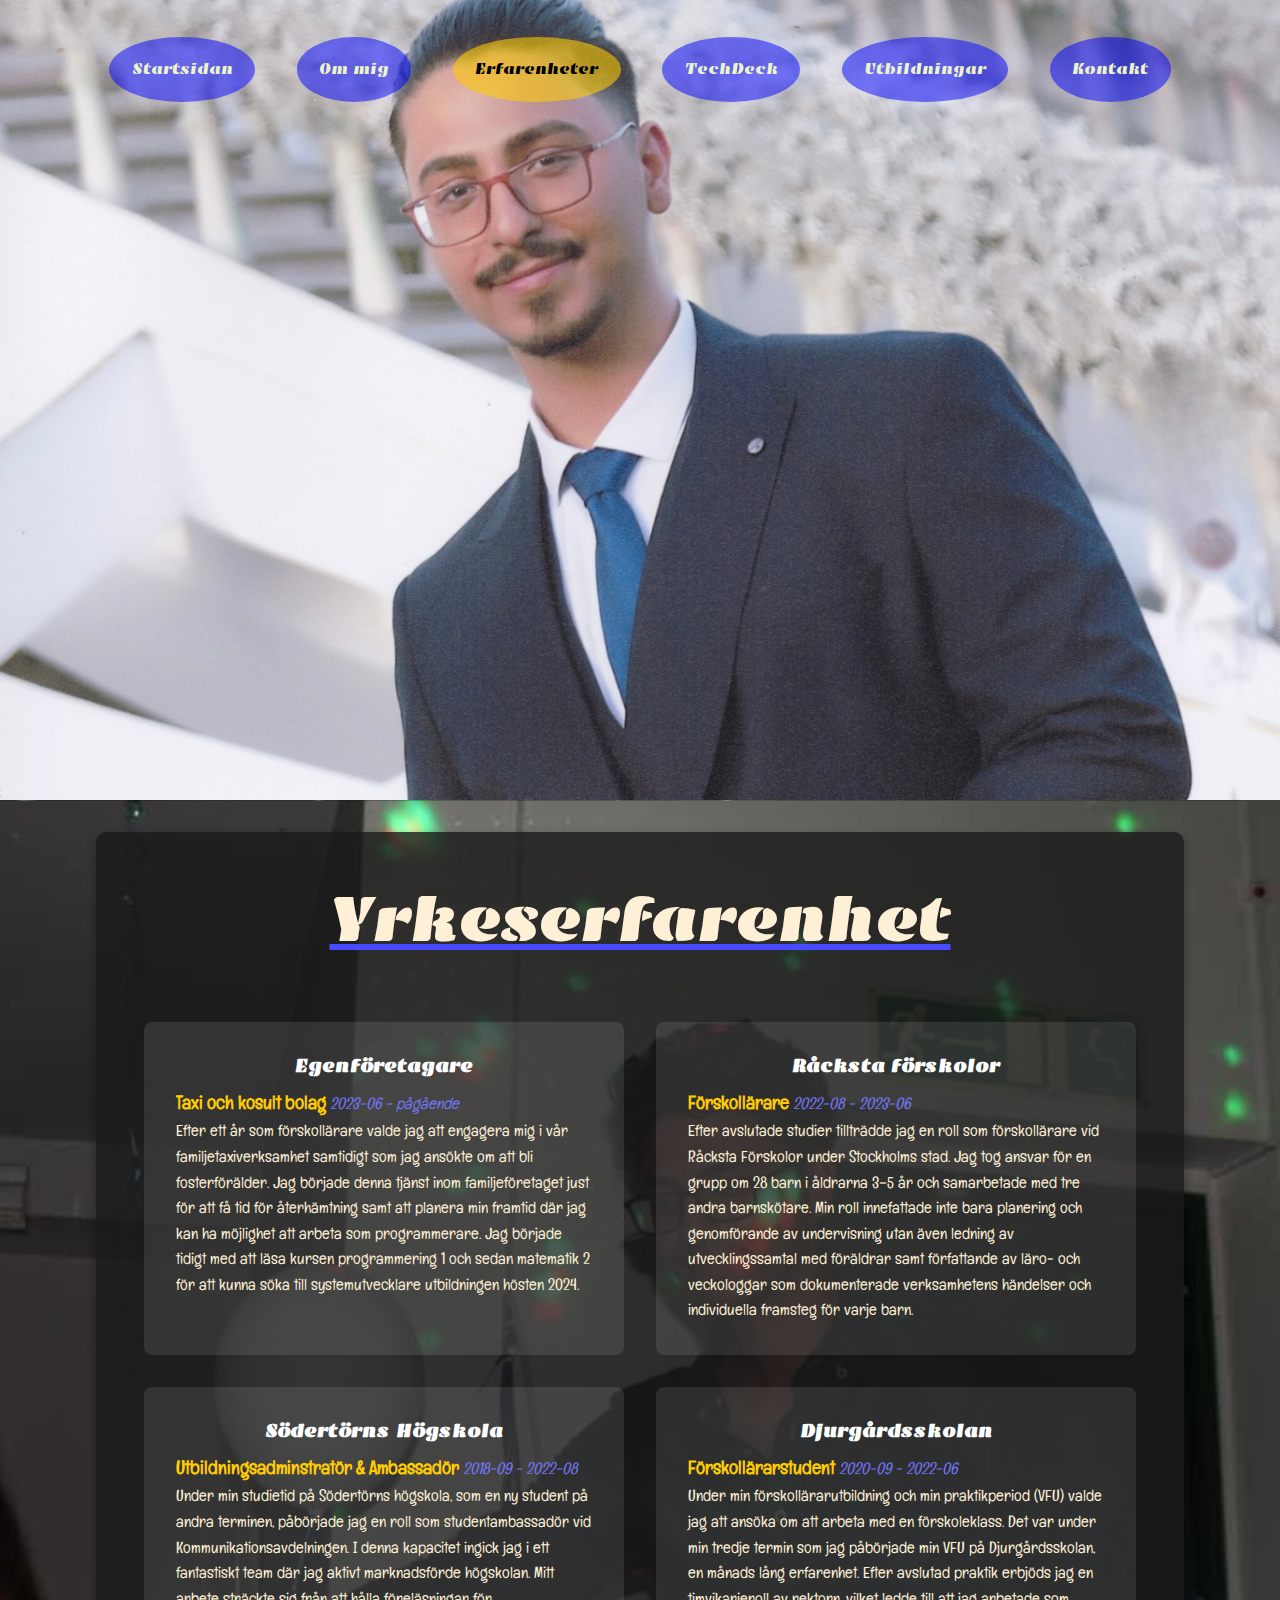
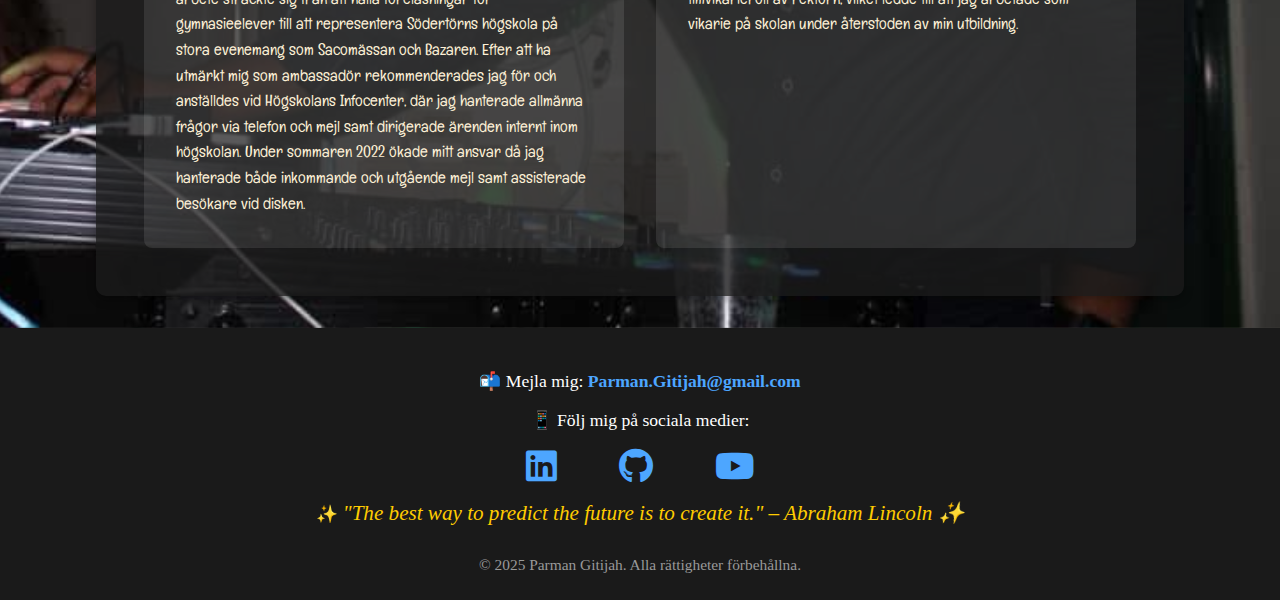
<file: Work Experience.html>
<!DOCTYPE html>
<html lang="en">
<head>
    <meta charset="UTF-8">
    <meta name="viewport" content="width=device-width, initial-scale=1.0">
    <title>Parman Yrkeserfarenhet</title>
    <link rel="stylesheet" href="style.css">


    <link rel="preconnect" href="https://fonts.googleapis.com">
    <link rel="preconnect" href="https://fonts.gstatic.com" crossorigin>
    <link rel="" href="https://cdnjs.cloudflare.com/ajax/libs/font-awesome/6.7.2/css/all.min.css">
    <link href="https://fonts.googleapis.com/css2?family=Emblema+One&family=Englebert&family=Freckle+Face&family=Playwrite+AU+SA:wght@100..400&display=swap" rel="stylesheet">


    <link href="https://cdnjs.cloudflare.com/ajax/libs/font-awesome/6.0.0-beta3/css/all.min.css" rel="stylesheet">
    
    
    
    
    <script src="script.js" defer></script>
</head>

<body>
    
    <header>
        <button id="secret-button" style="position: absolute; top: 50px; left: 50px;"></button>
        <section>
            <nav>
                <i class="fa-solid fa-bars hamburgar" id="menu-toggle" aria-label="Meny"></i>

                <ul id="nav-menu">
                    <li><a href="index.html">Startsidan</a></li>
                    <li><a href="about.html">Om mig</a></li>
                    <li class="currentSite"><a href="Work Experience.html">Erfarenheter</a></li>
                    <li><a href="TechDech.html">TechDeck</a></li>
                    <li><a href="educations.html">Utbildningar</a></li>
                    <li><a href="contact.html">Kontakt</a></li>
                </ul>
            </nav>
        </section>
    </header>

    <main class="experienceMain">
        <div class="experienceDiv">
            <h1 class="experienceHeader">Yrkeserfarenhet</h1>

            <section id="gridContainer">
                <section class="job jobOne">    
                    <h3>Egenföretagare</h3>
                    <p><strong>Taxi och kosult bolag</strong> <i>2023-06 - pågående</i></p>
                    <p>
                        Efter ett år som förskollärare valde jag att engagera mig i vår familjetaxiverksamhet samtidigt som jag ansökte om att bli fosterförälder. Jag började denna tjänst inom familjeföretaget just för att få tid för återhämtning samt att planera min framtid där jag kan ha möjlighet att arbeta som programmerare. Jag började tidigt med att läsa kursen programmering 1 och sedan matematik 2 för att kunna söka till systemutvecklare utbildningen hösten 2024.
                    </p>
                </section>

                <section class="job jobTwo">
                    <h3>Råcksta förskolor</h3>
                    <p><strong>Förskollärare</strong> <i> 2022-08 - 2023-06 </i></p>
                    <p>Efter avslutade studier tillträdde jag en roll som förskollärare vid Råcksta Förskolor under Stockholms stad. Jag tog ansvar för en grupp om 28 barn i åldrarna 3–5 år och samarbetade med tre andra barnskötare. Min roll innefattade inte bara planering och genomförande av undervisning utan
                        även ledning av utvecklingssamtal med föräldrar samt författande av läro- och veckologgar som dokumenterade verksamhetens händelser och individuella framsteg för varje barn.</p>

                </section>

                <section class="job jobThree">    
                    <h3>Södertörns Högskola</h3>
                    <p><strong>Utbildningsadminstratör & Ambassadör</strong> <i>2018-09 - 2022-08</i></p>
                    <p>
                        Under min studietid på Södertörns högskola, som en ny student på andra terminen, påbörjade jag en roll som studentambassadör vid Kommunikationsavdelningen. 
                        I denna kapacitet ingick jag i ett fantastiskt team där jag aktivt marknadsförde högskolan. 
                        Mitt arbete sträckte sig från att hålla föreläsningar för gymnasieelever till att representera Södertörns högskola på stora evenemang som Sacomässan och Bazaren. 
                        Efter att ha utmärkt mig som ambassadör rekommenderades jag för och anställdes vid Högskolans Infocenter, där jag hanterade allmänna frågor via telefon och mejl 
                        samt dirigerade ärenden internt inom högskolan. Under sommaren 2022 ökade mitt ansvar då jag hanterade både inkommande och utgående mejl samt assisterade besökare vid disken.
                    </p>
                </section>
                
                <section class="job jobfour">
                    <h3>Djurgårdsskolan</h3>
                    <p><strong>Förskollärarstudent</strong><i> 2020-09 - 2022-06</i></p>
                    <p>
                        Under min förskollärarutbildning och min praktikperiod (VFU) valde jag att ansöka om att arbeta med en förskoleklass. 
                        Det var under min tredje termin som jag påbörjade min VFU på Djurgårdsskolan, en månads lång erfarenhet. 
                        Efter avslutad praktik erbjöds jag en timvikarieroll av rektorn, vilket ledde till att jag arbetade som vikarie på skolan under återstoden av min utbildning.
                    </p>
                </section>
            </section>
        </div>


    </main>





    <footer class="siteFooter">
        <div class="footerContent">
            <div class="footerLinks">
                <p>📬 Mejla mig: <a href="mailto:Parman.Gitijah@gmail.com">Parman.Gitijah@gmail.com</a></p>
                
                <p class="followHeader">📱 Följ mig på sociala medier:</p>
                <div class="socialLinks">

                    <a href="https://www.linkedin.com/in/parman-gitijah-832316187" target="_blank" aria-label="LinkedIn">
                        <i class="fa-brands fa-linkedin"></i> 
                    </a>

                    <a href="https://github.com/ParreG" target="_blank" aria-label="GitHub">
                        <i class="fa-brands fa-github"></i>
                    </a>
                    
                    <a href="https://www.youtube.com/@parman0007" target="_blank" aria-label="YouTube">
                        <i class="fa-brands fa-youtube"></i> 
                    </a>
                </div>
            </div>
            
            <div class="footerQuote">
                <p>✨ <em>"The best way to predict the future is to create it." – Abraham Lincoln ✨</em></p>
            </div>
        </div>
        <div class="footerBottom">
            <p>© 2025 Parman Gitijah. Alla rättigheter förbehållna.</p>
        </div>
    </footer>
</body>
</html>
</file>
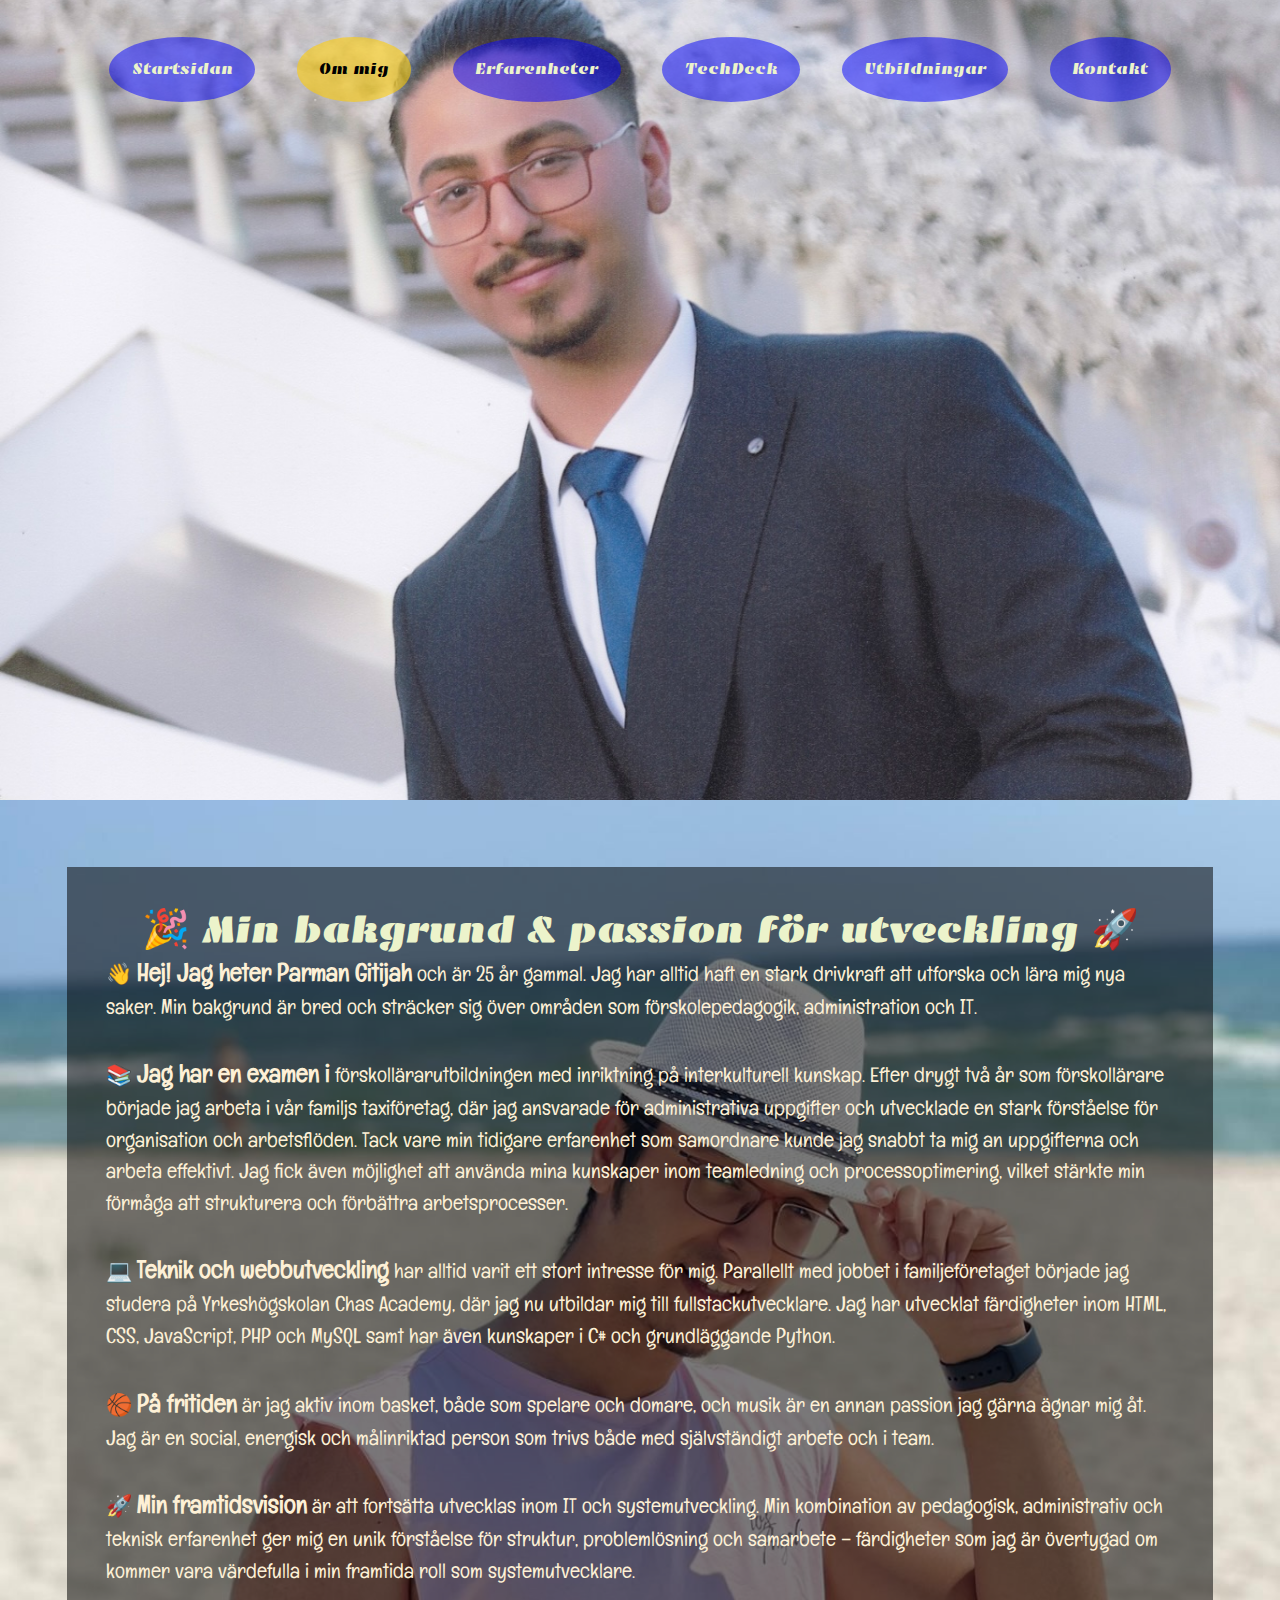
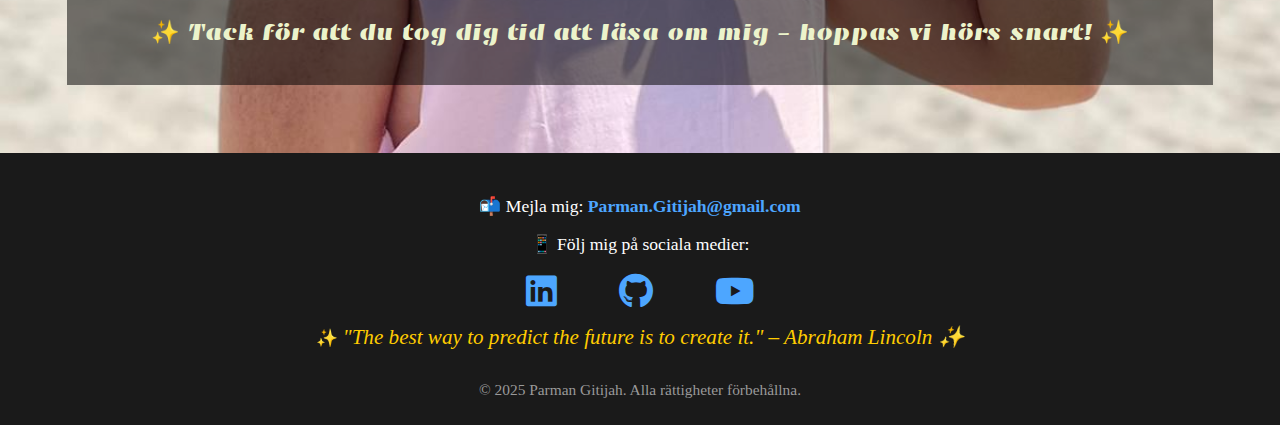
<file: html/about.html>
<!DOCTYPE html>
<html lang="en">
<head>
    <meta charset="UTF-8">
    <meta name="viewport" content="width=device-width, initial-scale=1.0">
    <title>Parman Startsida</title>
    <link rel="stylesheet" href="../style.css">


    <link rel="preconnect" href="https://fonts.googleapis.com">
    <link rel="preconnect" href="https://fonts.gstatic.com" crossorigin>
    <link rel="" href="https://cdnjs.cloudflare.com/ajax/libs/font-awesome/6.7.2/css/all.min.css">
    <link href="https://fonts.googleapis.com/css2?family=Emblema+One&family=Englebert&family=Freckle+Face&family=Playwrite+AU+SA:wght@100..400&display=swap" rel="stylesheet">


    <link href="https://cdnjs.cloudflare.com/ajax/libs/font-awesome/6.0.0-beta3/css/all.min.css" rel="stylesheet">
    
    
    
    
    <script src="../javascript/script.js" defer></script>


</head>
<body>
    
    <header>
        <section>
            <nav>
                
                <i class="fa-solid fa-bars hamburgar" id="menu-toggle" aria-label="Meny"></i>

                <ul id="nav-menu">
                    <li><a href="../index.html">Startsidan</a></li>
                    <li class="currentSite"><a href="/html/about.html">Om mig</a></li>
                    <li><a href="/html/Work Experience.html">Erfarenheter</a></li>
                    <li><a href="/html/TechDech.html">TechDeck</a></li>
                    <li><a href="/html/educations.html">Utbildningar</a></li>
                    <li><a href="/html/contact.html">Kontakt</a></li>
                </ul>
            </nav>
        </section>
    </header>

    <main class="aboutMain">
        <div class="aboutMainContent">
            <h1 id="aboutHeading">🎉 Min bakgrund & passion för utveckling 🚀</h1>
            <p class="aboutMainText">
                👋 <strong>Hej! Jag heter Parman Gitijah</strong> och är 25 år gammal. Jag har alltid haft en stark drivkraft att utforska och lära mig nya saker. Min bakgrund är bred och sträcker sig över områden som förskolepedagogik, administration och IT.
                <br><br>
            
                📚 <strong>Jag har en examen i</strong> förskollärarutbildningen med inriktning på interkulturell kunskap. 
                Efter drygt två år som förskollärare började jag arbeta i vår familjs taxiföretag, där jag ansvarade för 
                administrativa uppgifter och utvecklade en stark förståelse för organisation och arbetsflöden. 
                Tack vare min tidigare erfarenhet som samordnare kunde jag snabbt ta mig an uppgifterna och arbeta 
                effektivt. Jag fick även möjlighet att använda mina kunskaper inom teamledning och processoptimering, 
                vilket stärkte min förmåga att strukturera och förbättra arbetsprocesser.
                <br><br>
            
                💻 <strong>Teknik och webbutveckling</strong> har alltid varit ett stort intresse för mig. Parallellt med jobbet i familjeföretaget började jag studera på Yrkeshögskolan Chas Academy, där jag nu utbildar mig till fullstackutvecklare. Jag har utvecklat färdigheter inom HTML, CSS, JavaScript, PHP och MySQL samt har även kunskaper i C# och grundläggande Python.
                <br><br>
            
                🏀 <strong>På fritiden</strong> är jag aktiv inom basket, både som spelare och domare, och musik är en annan passion jag gärna ägnar mig åt. Jag är en social, energisk och målinriktad person som trivs både med självständigt arbete och i team.
                <br><br>
            
                🚀 <strong>Min framtidsvision</strong> är att fortsätta utvecklas inom IT och systemutveckling. Min kombination av pedagogisk, administrativ och teknisk erfarenhet ger mig en unik förståelse för struktur, problemlösning och samarbete – färdigheter som jag är övertygad om kommer vara värdefulla i min framtida roll som systemutvecklare.
                <br><br>
            </p>
            

            <p class= "aboutEnd">
                ✨ Tack för att du tog dig tid att läsa om mig – hoppas vi hörs snart! ✨
            </p>
                           
            
        </div>
    </main>
    <footer class="siteFooter">
            <div class="footerContent">
                <div class="footerLinks">
                    <p>📬 Mejla mig: <a href="mailto:Parman.Gitijah@gmail.com">Parman.Gitijah@gmail.com</a></p>
                    
                    <p>📱 Följ mig på sociala medier:</p>
                    <div class="socialLinks">

                        <a href="https://www.linkedin.com/in/parman-gitijah-832316187" target="_blank" aria-label="LinkedIn">
                            <i class="fa-brands fa-linkedin"></i> 
                        </a>

                        <a href="https://github.com/ParreG" target="_blank" aria-label="GitHub">
                            <i class="fa-brands fa-github"></i>
                        </a>
                        
                        <a href="https://youtube.com" target="_blank" aria-label="YouTube">
                            <i class="fa-brands fa-youtube"></i> 
                        </a>
                    </div>
                </div>
                
                <div class="footerQuote">
                    <p>✨ <em>"The best way to predict the future is to create it." – Abraham Lincoln ✨</em></p>
                </div>
            </div>
            <div class="footerBottom">
                <p>© 2025 Parman Gitijah. Alla rättigheter förbehållna.</p>
            </div>
        </footer>
</body>
</html>
</file>
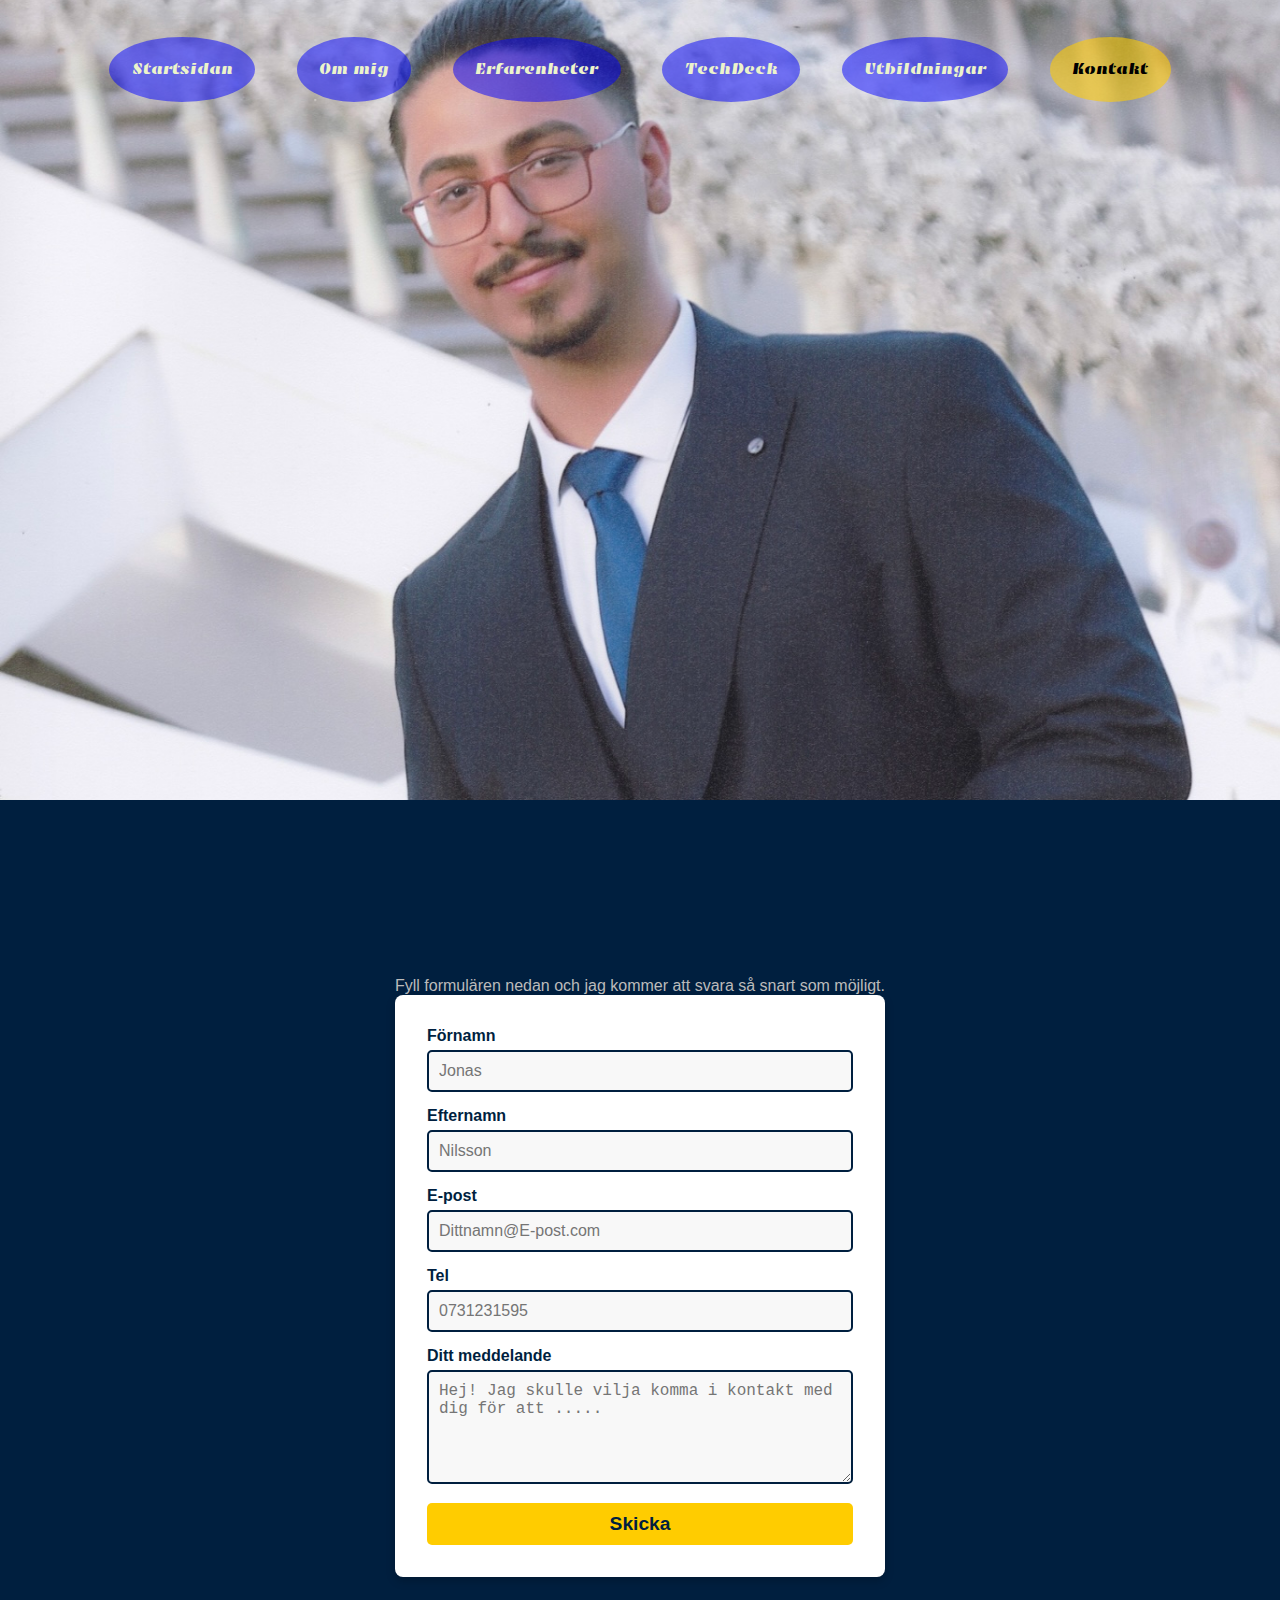
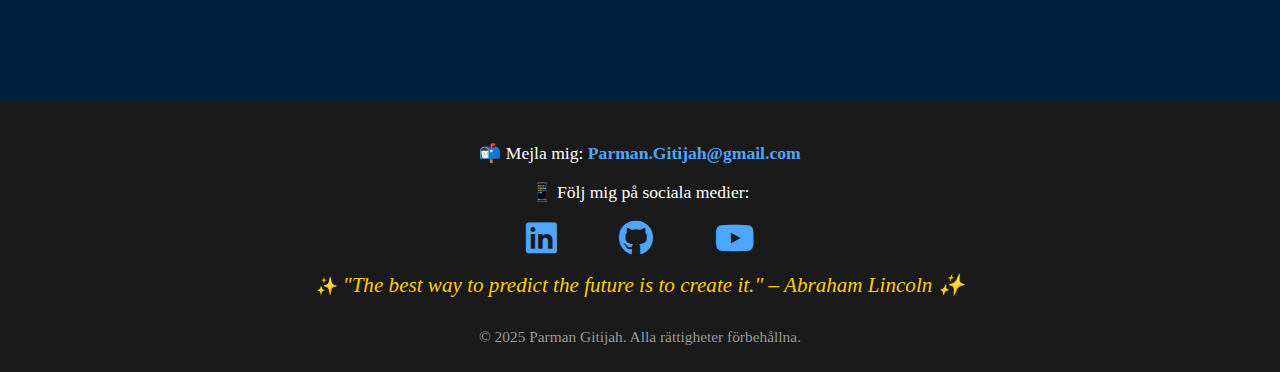
<file: html/contact.html>
<!DOCTYPE html>
<html lang="en">
<head>
    <meta charset="UTF-8">
    <meta name="viewport" content="width=device-width, initial-scale=1.0">
    <title>Parman Startsida</title>
    <link rel="stylesheet" href="../style.css">


    <link rel="preconnect" href="https://fonts.googleapis.com">
    <link rel="preconnect" href="https://fonts.gstatic.com" crossorigin>
    <link rel="" href="https://cdnjs.cloudflare.com/ajax/libs/font-awesome/6.7.2/css/all.min.css">
    <link href="https://fonts.googleapis.com/css2?family=Emblema+One&family=Englebert&family=Freckle+Face&family=Playwrite+AU+SA:wght@100..400&display=swap" rel="stylesheet">


    <link href="https://cdnjs.cloudflare.com/ajax/libs/font-awesome/6.0.0-beta3/css/all.min.css" rel="stylesheet">
    
    
    
    
    <script src="../javascript/script.js" defer></script>


</head>
<body>
    
    <header>
        <section>
            <nav>
                           <!-- Hamburgar menyn som inte är aktiv än!! -->
                <i class="fa-solid fa-bars hamburgar" id="menu-toggle" aria-label="Meny"></i>

                <ul id="nav-menu">
                    <li><a href="../index.html">Startsidan</a></li>
                    <li><a href="/html/about.html">Om mig</a></li>
                    <li><a href="/html/Work Experience.html">Erfarenheter</a></li>
                    <li><a href="/html/TechDech.html">TechDeck</a></li>
                    <li><a href="/html/educations.html">Utbildningar</a></li>
                    <li class="currentSite"><a href="/html/contact.html">Kontakt</a></li>
                </ul>
            </nav>
        </section>
    </header>

    <main id="contactMain">
        
        <!-- Tagen ur https://codepen.io/surjithctly/pen/LYxNPEm -->
        <div class="flex items-center min-h-screen bg-gray-100 dark:bg-gray-900">
            
            <div class="container mx-auto">
              
                <div class="max-w-xl mx-auto my-10 bg-white p-5 rounded-md shadow-sm">
                
                    <div class="text-center">

                    <h1 class="my-3 text-3xl font-semibold text-gray-700 dark:text-gray-200">
                        Kontakta mig
                    </h1>

                    <p class="text-gray-400 dark:text-gray-400">
                        Fyll formulären nedan och jag kommer att svara så snart som möjligt.
                    </p>

                    </div>
                    <div class="m-7">
                <form action="https://api.web3forms.com/submit" method="POST" id="form" class="needs-validation" novalidate>
                <input type="hidden" name="access_key" value="3954814c-c498-4e86-8544-ea617fa2865a" />
                <input type="hidden" name="subject" value="New Submission from Web3Forms" />
                <input type="checkbox" name="botcheck" id="" style="display: none;" />
        
                <div class="flex mb-6 space-x-4">
                    <div class="w-full md:w-1/2">
                    <label for="fname" class="block mb-2 text-sm text-gray-600 dark:text-gray-400">Förnamn</label>
                    <input type="text" name="name" id="first_name" placeholder="Jonas" required class="w-full px-3 py-2 placeholder-gray-300 border-2 border-gray-200 rounded-md focus:outline-none focus:ring focus:ring-indigo-100 focus:border-indigo-300" />
                    <div class="empty-feedback invalid-feedback text-red-400 text-sm mt-1">
                        Vänligen skriv in din förnamn.
                    </div>
                    </div>
                    <div class="w-full md:w-1/2">
                    <label for="lname" class="block mb-2 text-sm text-gray-600 dark:text-gray-400">Efternamn</label>
                    <input type="text" name="last_name" id="lname" placeholder="Nilsson" required class="w-full px-3 py-2 placeholder-gray-300 border-2 border-gray-200 rounded-md focus:outline-none focus:ring focus:ring-indigo-100 focus:border-indigo-300" />
                    <div class="empty-feedback invalid-feedback text-red-400 text-sm mt-1">
                        Vänligen skriv in ditt efternamn.
                        </div>
                      </div>
                    </div>
          
                    <div class="flex mb-6 space-x-4">
                      <div class="w-full md:w-1/2">
                        <label for="email" class="block mb-2 text-sm text-gray-600 dark:text-gray-400">E-post</label>
                        <input type="email" name="email" id="email" placeholder="Dittnamn@E-post.com" required class="w-full px-3 py-2 placeholder-gray-300 border-2 border-gray-200 rounded-md focus:outline-none focus:ring focus:ring-indigo-100 focus:border-indigo-300" />
                        <div class="invalid-feedback empty-feedback text-red-400 text-sm mt-1">
                          Vänligen skriv in din E-post
                        </div>
                        <div class="invalid-feedback text-red-400 text-sm mt-1">
                          Vänligen skriv in en giltig E-post.
                        </div>
                      </div>
          
                      <div class="w-full md:w-1/2">
                        <label for="phone" class="block text-sm mb-2 text-gray-600 dark:text-gray-400">Tel</label>
                        <input type="text" name="phone" id="phone" placeholder="0731231595" required class="w-full px-3 py-2 placeholder-gray-300 border-2 border-gray-200 rounded-md focus:outline-none focus:ring focus:ring-indigo-100 focus:border-indigo-300" />
          
                        <div class="empty-feedback invalid-feedback text-red-400 text-sm mt-1">
                          Vänligen skriv in ditt telefon nummer.
                        </div>
                      </div>
                    </div>
                    <div class="mb-6">
                      <label for="message" class="block mb-2 text-sm text-gray-600 dark:text-gray-400">Ditt meddelande</label>
          
                      <textarea rows="5" name="message" id="message" placeholder="Hej! Jag skulle vilja komma i kontakt med dig för att ....." class="w-full px-3 py-2 placeholder-gray-300 border-2 border-gray-200 rounded-md focus:outline-none focus:ring focus:ring-indigo-100 focus:border-indigo-300" required></textarea>
                      <div class="empty-feedback invalid-feedback text-red-400 text-sm mt-1">
                        Vänligen skriv ett meddelande.
                      </div>
                    </div>
                    <div class="mb-6">
                      <button type="submit" class="w-full px-3 py-4 text-white bg-indigo-500 rounded-md focus:bg-indigo-600 focus:outline-none">
                        Skicka
                      </button>
                    </div>
                    <p class="text-base text-center text-gray-400" id="result"></p>
                  </form>
                </div>
              </div>
            </div>
          </div>


    </main>
    <footer class="siteFooter">
        <div class="footerContent">
            <div class="footerLinks">
                <p>📬 Mejla mig: <a href="mailto:Parman.Gitijah@gmail.com">Parman.Gitijah@gmail.com</a></p>
                
                <p>📱 Följ mig på sociala medier:</p>
                <div class="socialLinks">

                    <a href="https://www.linkedin.com/in/parman-gitijah-832316187" target="_blank" aria-label="LinkedIn">
                        <i class="fa-brands fa-linkedin"></i> 
                    </a>

                    <a href="https://github.com/ParreG" target="_blank" aria-label="GitHub">
                        <i class="fa-brands fa-github"></i>
                    </a>
                    
                    <a href="https://youtube.com" target="_blank" aria-label="YouTube">
                        <i class="fa-brands fa-youtube"></i> 
                    </a>
                </div>
            </div>
            
            <div class="footerQuote">
                <p>✨ <em>"The best way to predict the future is to create it." – Abraham Lincoln ✨</em></p>
            </div>
        </div>
        <div class="footerBottom">
            <p>© 2025 Parman Gitijah. Alla rättigheter förbehållna.</p>
        </div>
    </footer>
</body>
</html>
</file>
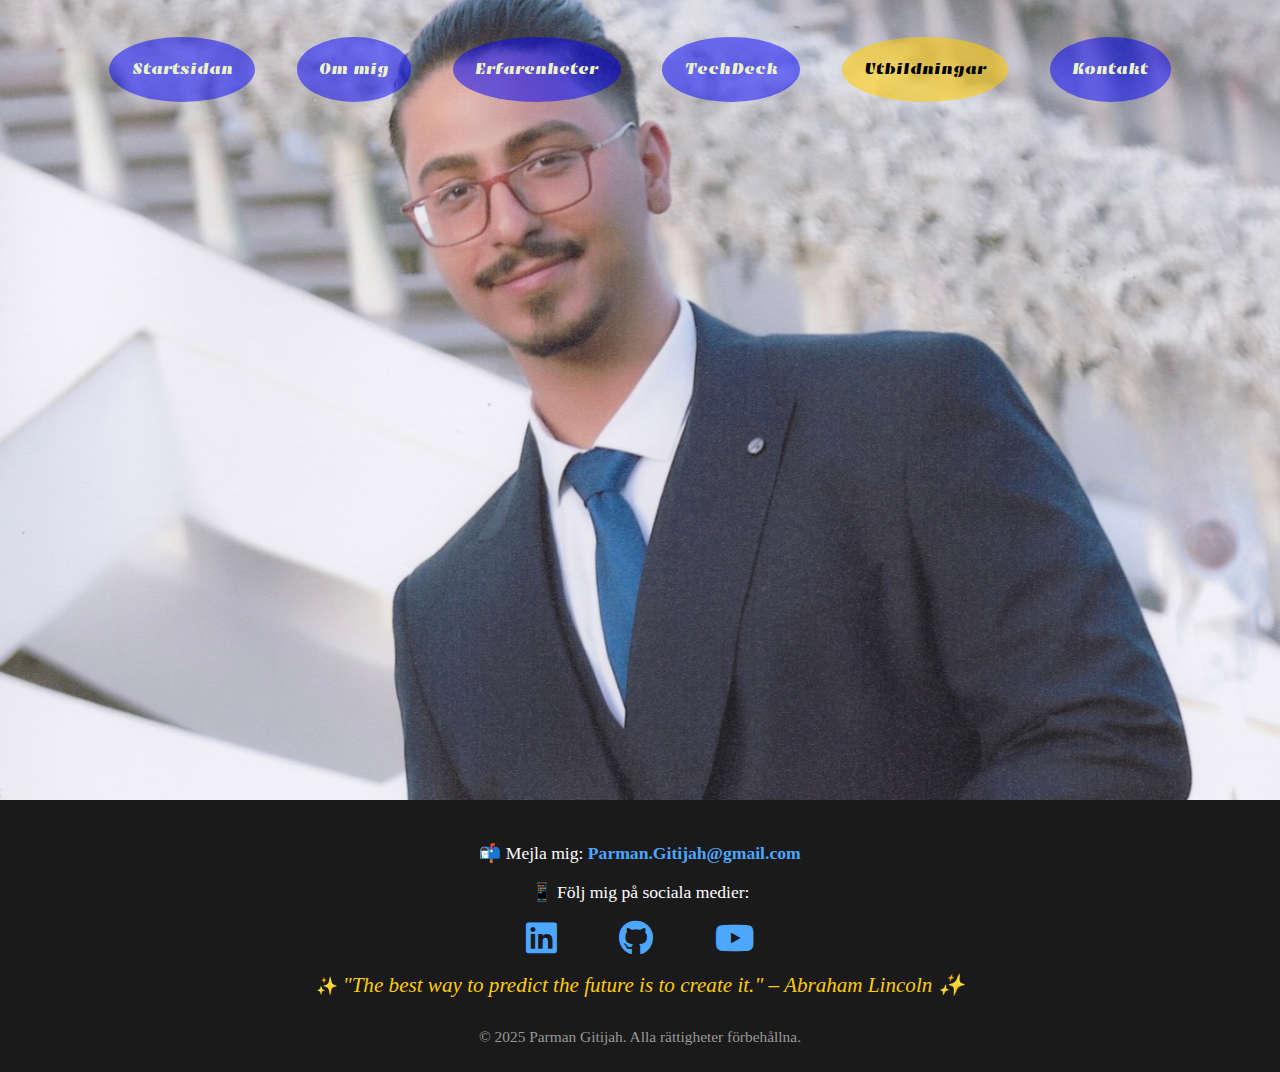
<file: html/educations.html>
<!DOCTYPE html>
<html lang="en">
<head>
    <meta charset="UTF-8">
    <meta name="viewport" content="width=device-width, initial-scale=1.0">
    <title>Parman Startsida</title>
    <link rel="stylesheet" href="../style.css">


    <link rel="preconnect" href="https://fonts.googleapis.com">
    <link rel="preconnect" href="https://fonts.gstatic.com" crossorigin>
    <link rel="" href="https://cdnjs.cloudflare.com/ajax/libs/font-awesome/6.7.2/css/all.min.css">
    <link href="https://fonts.googleapis.com/css2?family=Emblema+One&family=Englebert&family=Freckle+Face&family=Playwrite+AU+SA:wght@100..400&display=swap" rel="stylesheet">


    <link href="https://cdnjs.cloudflare.com/ajax/libs/font-awesome/6.0.0-beta3/css/all.min.css" rel="stylesheet">
    
    
    
    
    <script src="../javascript/script.js" defer></script>


</head>
<body>
    
    <header>
        <section>
            <nav>
                           <!-- Hamburgar menyn som inte är aktiv än!! -->
                <i class="fa-solid fa-bars hamburgar" id="menu-toggle" aria-label="Meny"></i>

                <ul id="nav-menu">
                    <li><a href="../index.html">Startsidan</a></li>
                    <li><a href="/html/about.html">Om mig</a></li>
                    <li><a href="/html/Work Experience.html">Erfarenheter</a></li>
                    <li><a href="/html/TechDech.html">TechDeck</a></li>
                    <li class="currentSite"><a href="/html/educations.html">Utbildningar</a></li>
                    <li><a href="/html/contact.html">Kontakt</a></li>
                </ul>
            </nav>
        </section>
    </header>

    <main>


    </main>
    <footer class="siteFooter">
        <div class="footerContent">
            <div class="footerLinks">
                <p>📬 Mejla mig: <a href="mailto:Parman.Gitijah@gmail.com">Parman.Gitijah@gmail.com</a></p>
                
                <p>📱 Följ mig på sociala medier:</p>
                <div class="socialLinks">

                    <a href="https://www.linkedin.com/in/parman-gitijah-832316187" target="_blank" aria-label="LinkedIn">
                        <i class="fa-brands fa-linkedin"></i> 
                    </a>

                    <a href="https://github.com/ParreG" target="_blank" aria-label="GitHub">
                        <i class="fa-brands fa-github"></i>
                    </a>
                    
                    <a href="https://youtube.com" target="_blank" aria-label="YouTube">
                        <i class="fa-brands fa-youtube"></i> 
                    </a>
                </div>
            </div>
            
            <div class="footerQuote">
                <p>✨ <em>"The best way to predict the future is to create it." – Abraham Lincoln ✨</em></p>
            </div>
        </div>
        <div class="footerBottom">
            <p>© 2025 Parman Gitijah. Alla rättigheter förbehållna.</p>
        </div>
    </footer>
</body>
</html>
</file>
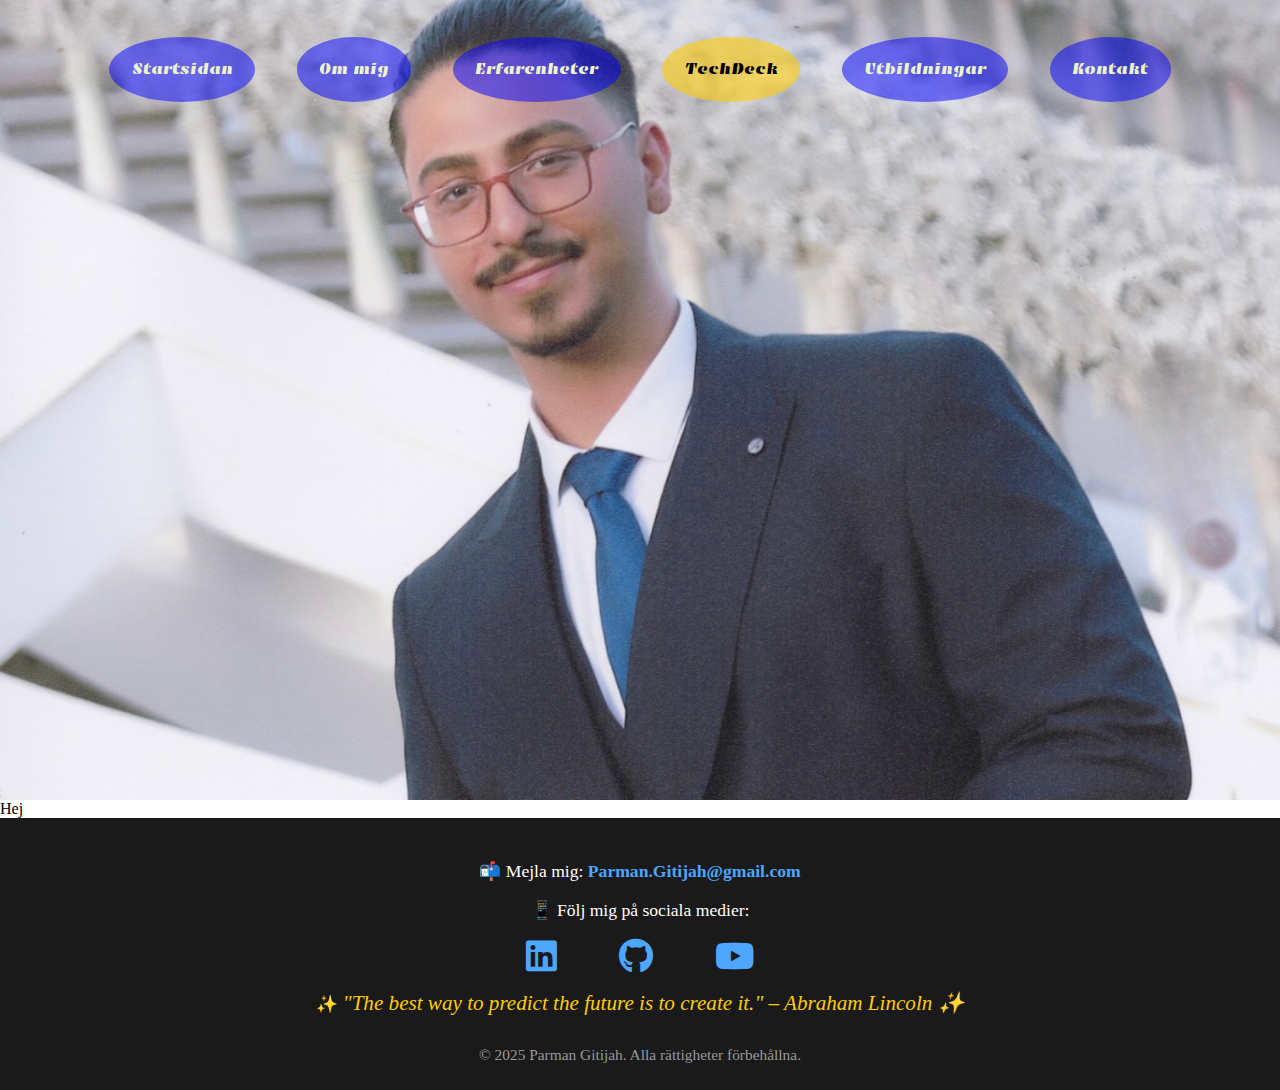
<file: html/TechDech.html>
<!DOCTYPE html>
<html lang="en">
<head>
    <meta charset="UTF-8">
    <meta name="viewport" content="width=device-width, initial-scale=1.0">
    <title>Parman Startsida</title>
    <link rel="stylesheet" href="../style.css">


    <link rel="preconnect" href="https://fonts.googleapis.com">
    <link rel="preconnect" href="https://fonts.gstatic.com" crossorigin>
    <link rel="" href="https://cdnjs.cloudflare.com/ajax/libs/font-awesome/6.7.2/css/all.min.css">
    <link href="https://fonts.googleapis.com/css2?family=Emblema+One&family=Englebert&family=Freckle+Face&family=Playwrite+AU+SA:wght@100..400&display=swap" rel="stylesheet">


    <link href="https://cdnjs.cloudflare.com/ajax/libs/font-awesome/6.0.0-beta3/css/all.min.css" rel="stylesheet">
    
    
    
    
    <script src="../javascript/script.js" defer></script>


</head>
<body>
    
    <header>
        <section>
            <nav>
                        
                <i class="fa-solid fa-bars hamburgar" id="menu-toggle" aria-label="Meny"></i>

                <ul id="nav-menu">
                    <li><a href="../index.html">Startsidan</a></li>
                    <li><a href="/html/about.html">Om mig</a></li>
                    <li><a href="/html/Work Experience.html">Erfarenheter</a></li>
                    <li class="currentSite"><a href="/html/TechDech.html">TechDeck</a></li>
                    <li><a href="/html/educations.html">Utbildningar</a></li>
                    <li><a href="/html/contact.html">Kontakt</a></li>
                    
                </ul>
            </nav>
        
        </section>
    </header>

    <!-- -->

        <aside>
        </aside>
        <!--  -->
        <main>

            <p>Hej</p>
           
        </main>
        
        <!--  -->
        <footer class="siteFooter">
            <div class="footerContent">
                <div class="footerLinks">
                    <p>📬 Mejla mig: <a href="mailto:Parman.Gitijah@gmail.com">Parman.Gitijah@gmail.com</a></p>
                    
                    <p>📱 Följ mig på sociala medier:</p>
                    <div class="socialLinks">

                        <a href="https://www.linkedin.com/in/parman-gitijah-832316187" target="_blank" aria-label="LinkedIn">
                            <i class="fa-brands fa-linkedin"></i> 
                        </a>

                        <a href="https://github.com/ParreG" target="_blank" aria-label="GitHub">
                            <i class="fa-brands fa-github"></i>
                        </a>
                        
                        <a href="https://youtube.com" target="_blank" aria-label="YouTube">
                            <i class="fa-brands fa-youtube"></i> 
                        </a>
                    </div>
                </div>
                
                <div class="footerQuote">
                    <p>✨ <em>"The best way to predict the future is to create it." – Abraham Lincoln ✨</em></p>
                </div>
            </div>
            <div class="footerBottom">
                <p>© 2025 Parman Gitijah. Alla rättigheter förbehållna.</p>
            </div>
        </footer>
</body>
</html>
</file>
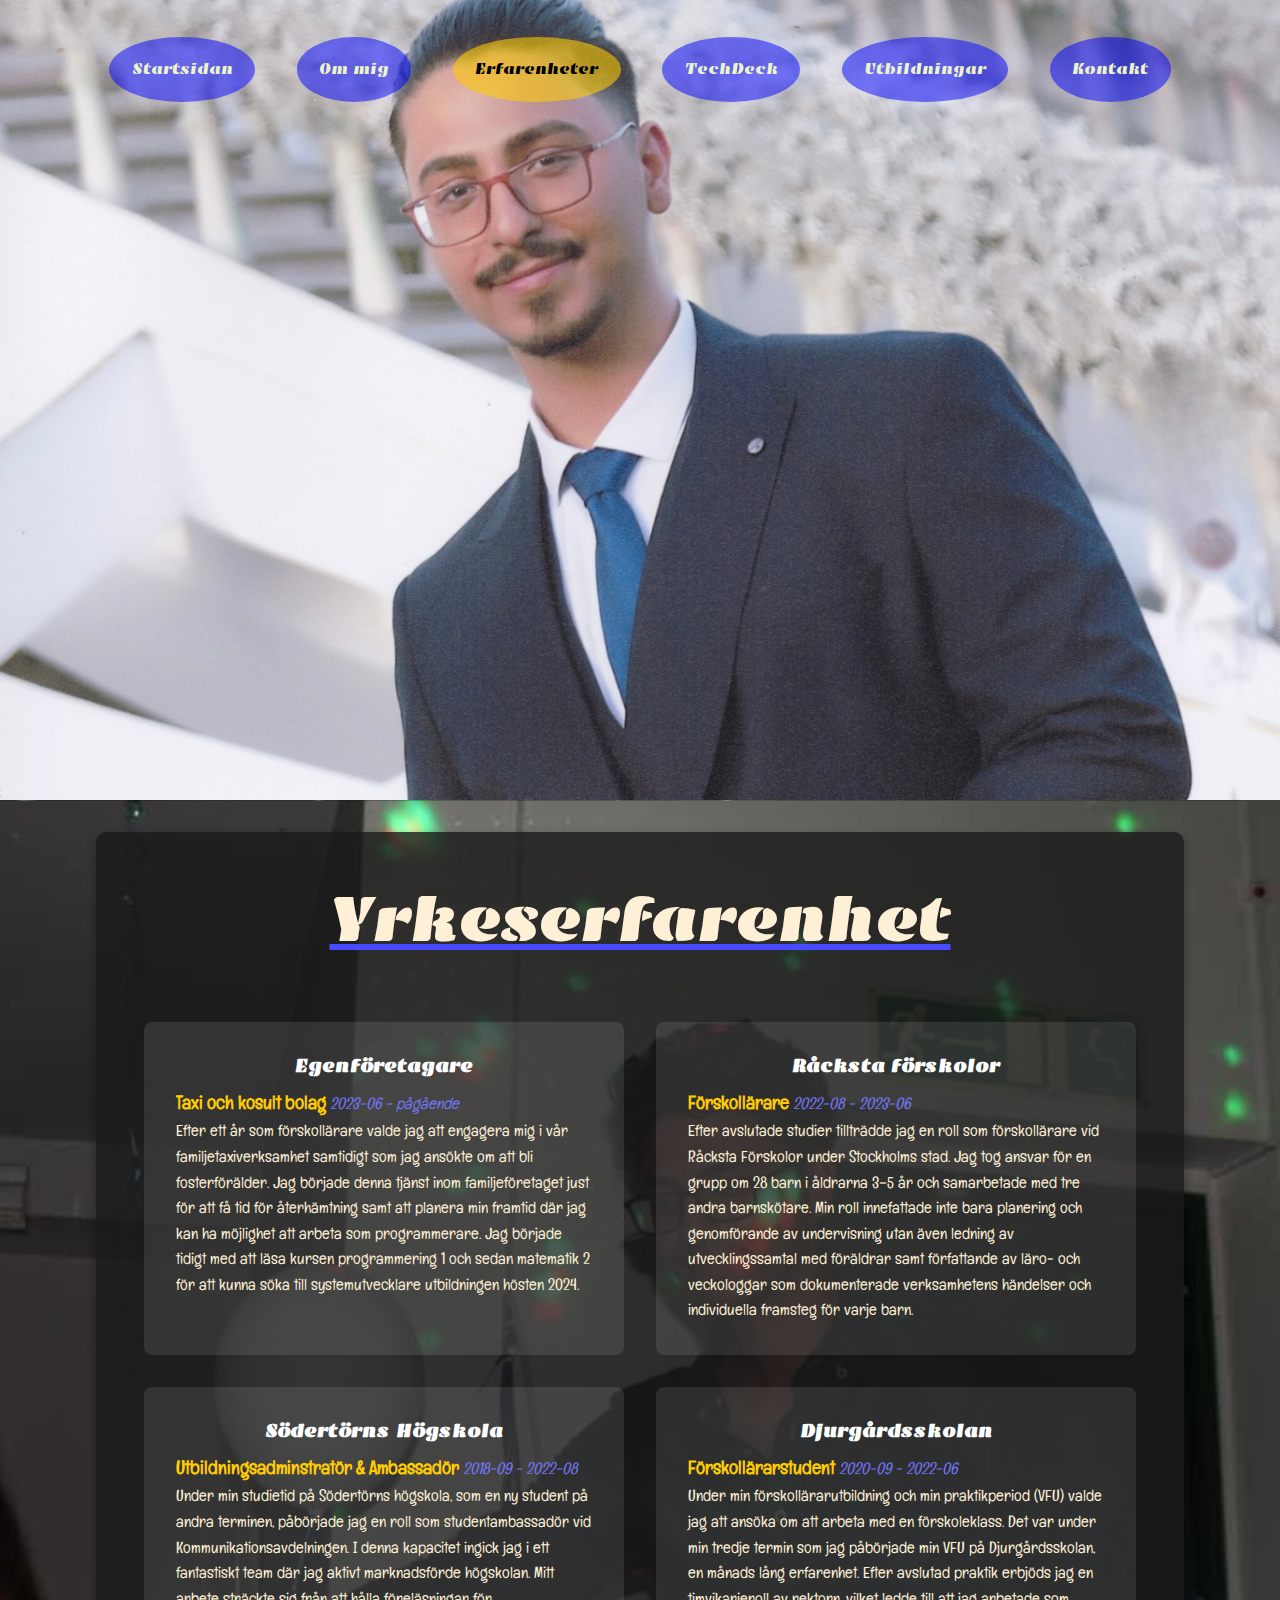
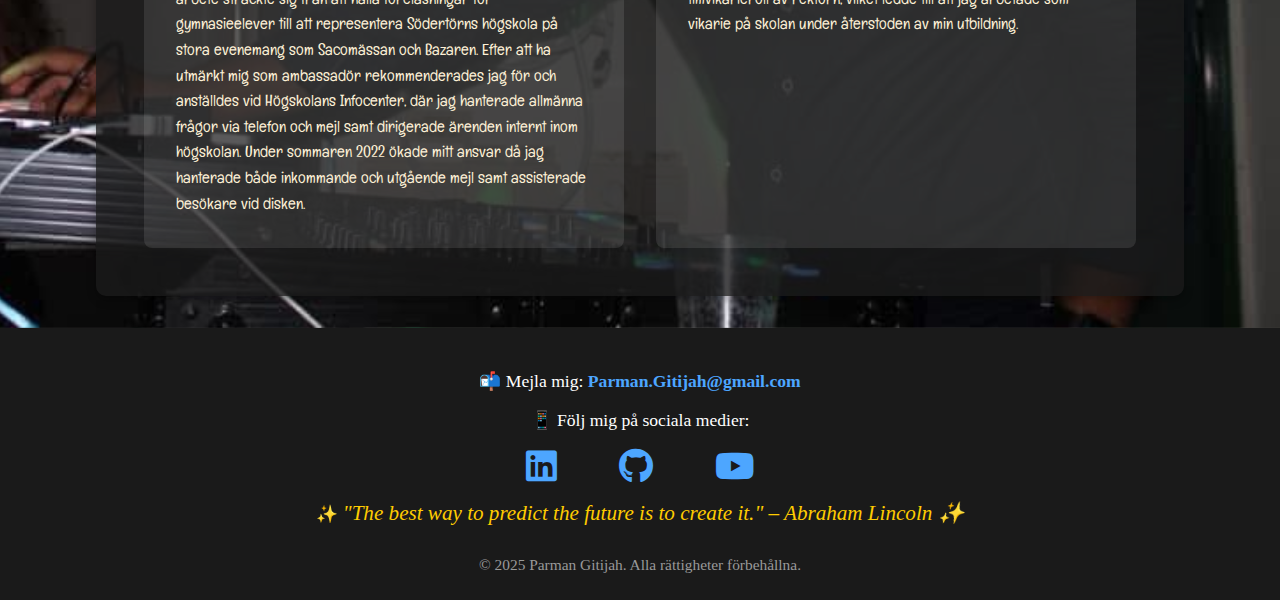
<file: html/Work Experience.html>
<!DOCTYPE html>
<html lang="en">
<head>
    <meta charset="UTF-8">
    <meta name="viewport" content="width=device-width, initial-scale=1.0">
    <title>Parman Startsida</title>
    <link rel="stylesheet" href="../style.css">


    <link rel="preconnect" href="https://fonts.googleapis.com">
    <link rel="preconnect" href="https://fonts.gstatic.com" crossorigin>
    <link rel="" href="https://cdnjs.cloudflare.com/ajax/libs/font-awesome/6.7.2/css/all.min.css">
    <link href="https://fonts.googleapis.com/css2?family=Emblema+One&family=Englebert&family=Freckle+Face&family=Playwrite+AU+SA:wght@100..400&display=swap" rel="stylesheet">


    <link href="https://cdnjs.cloudflare.com/ajax/libs/font-awesome/6.0.0-beta3/css/all.min.css" rel="stylesheet">
    
    
    
    
    <script src="../javascript/script.js" defer></script>
</head>

<body>
    
    <header>
        <section>
            <nav>
                
                <i class="fa-solid fa-bars hamburgar" id="menu-toggle" aria-label="Meny"></i>

                <ul id="nav-menu">
                    <li><a href="../index.html">Startsidan</a></li>
                    <li><a href="/html/about.html">Om mig</a></li>
                    <li class="currentSite"><a href="/html/Work Experience.html">Erfarenheter</a></li>
                    <li><a href="/html/TechDech.html">TechDeck</a></li>
                    <li><a href="/html/educations.html">Utbildningar</a></li>
                    <li><a href="/html/contact.html">Kontakt</a></li>
                </ul>
            </nav>
        </section>
    </header>

    <main class="experienceMain">
        <div class="experienceDiv">
            <h1 class="experienceHeader">Yrkeserfarenhet</h1>

            <section id="gridContainer">
                <section class="job jobOne">    
                    <h3>Egenföretagare</h3>
                    <p><strong>Taxi och kosult bolag</strong> <i>2023-06 - pågående</i></p>
                    <p>
                        Efter ett år som förskollärare valde jag att engagera mig i vår familjetaxiverksamhet samtidigt som jag ansökte om att bli fosterförälder. Jag började denna tjänst inom familjeföretaget just för att få tid för återhämtning samt att planera min framtid där jag kan ha möjlighet att arbeta som programmerare. Jag började tidigt med att läsa kursen programmering 1 och sedan matematik 2 för att kunna söka till systemutvecklare utbildningen hösten 2024.
                    </p>
                </section>

                <section class="job jobTwo">
                    <h3>Råcksta förskolor</h3>
                    <p><strong>Förskollärare</strong> <i> 2022-08 - 2023-06 </i></p>
                    <p>Efter avslutade studier tillträdde jag en roll som förskollärare vid Råcksta Förskolor under Stockholms stad. Jag tog ansvar för en grupp om 28 barn i åldrarna 3–5 år och samarbetade med tre andra barnskötare. Min roll innefattade inte bara planering och genomförande av undervisning utan
                        även ledning av utvecklingssamtal med föräldrar samt författande av läro- och veckologgar som dokumenterade verksamhetens händelser och individuella framsteg för varje barn.</p>

                </section>

                <section class="job jobThree">    
                    <h3>Södertörns Högskola</h3>
                    <p><strong>Utbildningsadminstratör & Ambassadör</strong> <i>2018-09 - 2022-08</i></p>
                    <p>
                        Under min studietid på Södertörns högskola, som en ny student på andra terminen, påbörjade jag en roll som studentambassadör vid Kommunikationsavdelningen. 
                        I denna kapacitet ingick jag i ett fantastiskt team där jag aktivt marknadsförde högskolan. 
                        Mitt arbete sträckte sig från att hålla föreläsningar för gymnasieelever till att representera Södertörns högskola på stora evenemang som Sacomässan och Bazaren. 
                        Efter att ha utmärkt mig som ambassadör rekommenderades jag för och anställdes vid Högskolans Infocenter, där jag hanterade allmänna frågor via telefon och mejl 
                        samt dirigerade ärenden internt inom högskolan. Under sommaren 2022 ökade mitt ansvar då jag hanterade både inkommande och utgående mejl samt assisterade besökare vid disken.
                    </p>
                </section>
                
                <section class="job jobfour">
                    <h3>Djurgårdsskolan</h3>
                    <p><strong>Förskollärarstudent</strong><i> 2020-09 - 2022-06</i></p>
                    <p>
                        Under min förskollärarutbildning och min praktikperiod (VFU) valde jag att ansöka om att arbeta med en förskoleklass. 
                        Det var under min tredje termin som jag påbörjade min VFU på Djurgårdsskolan, en månads lång erfarenhet. 
                        Efter avslutad praktik erbjöds jag en timvikarieroll av rektorn, vilket ledde till att jag arbetade som vikarie på skolan under återstoden av min utbildning.
                    </p>
                </section>
            </section>
        </div>


    </main>





    <footer class="siteFooter">
        <div class="footerContent">
            <div class="footerLinks">
                <p>📬 Mejla mig: <a href="mailto:Parman.Gitijah@gmail.com">Parman.Gitijah@gmail.com</a></p>
                
                <p>📱 Följ mig på sociala medier:</p>
                <div class="socialLinks">

                    <a href="https://www.linkedin.com/in/parman-gitijah-832316187" target="_blank" aria-label="LinkedIn">
                        <i class="fa-brands fa-linkedin"></i> 
                    </a>

                    <a href="https://github.com/ParreG" target="_blank" aria-label="GitHub">
                        <i class="fa-brands fa-github"></i>
                    </a>
                    
                    <a href="https://youtube.com" target="_blank" aria-label="YouTube">
                        <i class="fa-brands fa-youtube"></i> 
                    </a>
                </div>
            </div>
            
            <div class="footerQuote">
                <p>✨ <em>"The best way to predict the future is to create it." – Abraham Lincoln ✨</em></p>
            </div>
        </div>
        <div class="footerBottom">
            <p>© 2025 Parman Gitijah. Alla rättigheter förbehållna.</p>
        </div>
    </footer>
</body>
</html>
</file>
<file: style.css>
*{
    margin: 0;
    padding: 0;
    box-sizing: border-box;
}

#secret-button {
    width: 0.1px;
    height: 0.1px;
    opacity: 0; 
    font-size: 1px; 
    border: none; 
    background: white; 
    position: absolute; 
    top: 10px; 
    left: 10px;
    cursor: pointer;
}

#yellow-overlay {
    position: fixed;
    top: 0;
    left: 0;
    width: 100vw;
    height: 100vh;
    background-color: rgba(255, 255, 0, 0.3); 
    z-index: 9999; 
    pointer-events: none;
}

/* Header börjar */
header{
    background-color: rgb(0,191,255);
    height: 50em;
    background-image: url("Header-bild.JPEG");
    background-size: cover;
    background-position: center;
    font-family: "Emblema One", serif;
}

nav ul{
    display: flex;
    list-style: none;
    flex-wrap: wrap;
    justify-content: center;
    padding: 1em;
}

nav ul li {
    display: inline-block;
    padding: 1.4em;
    margin: 1.3em;
    background-color: rgb(0,0,255, 0.5);
    border-radius: 50%;
    transition: 0.5s;
}

nav ul li a{
    text-decoration: none;
    color: rgb(236, 243, 203);
    transition: 0.5s;
    
}

nav ul li.currentSite{
    background-color: #ffcd0493;
}

nav ul li:hover{
    background-color: #ffcc0096;
    transform: scale(1.2);
}
nav ul li a:hover{
    color: black;
}

.currentSite a{
    color: black;
}


#menu-toggle {
    font-size: 2em;
    cursor:pointer;
    position: absolute;
    top: 2em;
    right: 2em;
    color: #474aff; 
    display: none;
    transition: 0.6s;
}

#menu-toggle:hover {
    color: yellow;
}

#menu-toggle.active
{
    color: yellow;
}

/* Header slutar */
.grid-container{
    min-height: 100vh;
    display: grid;
    grid-template-columns: repeat(3, 1fr);
    gap: 0.0em;
    grid-template-areas:
    "left middle middle"
    "bottom bottom bottom";

}

/* Aside börjar */
.homeAside{
    background-color: royalblue;
    padding: 10%;
    background-image: url("Aside-picture.JPEG");
    background-size: cover;
    background-position: center;
    grid-area: left;
    
}

.homeAsideContent{
    background-color: rgba(39, 39, 39, 0.6);
    padding: 1em;
    margin: 1em;
    color: white;
    border-radius: 1em;
}

.aside-h3{
    font-size: 2.1em;
    margin: 0.5em 0.5em;
    display: flex;
    justify-content: center;
    font-family: "Emblema One", serif;
    color: rgb(236, 243, 203);
}

/* Main sidan börjar!! */
.homeMain{
    background-color: rgb(3, 255, 255);
    padding: 1em;
    grid-area: middle;
    background-image: url("main2.jpg");
    background-size: cover;
    background-position: center;
    grid-area: middle;

}

.fun-fact{
    padding: 1em;
    margin: 1em;
    color: rgb(255, 204, 102);
    font-size: 1.2em;
    font-family: "Englebert", serif;
    line-height: 1.8;
    border: #5254ac solid 2px;
    border-radius: 1em;
}

.homeMainContent {
    background-color: rgba(0, 0, 0, 0.315);
    padding: 1em;
    margin: 1em;
    color: rgb(255, 255, 255);
    line-height: 1.8;
}

#mainHeading{
    font-size: 2em;
    margin: 0.5em 0.5em;
    display: flex;
    justify-content: center;
    color: rgb(236, 243, 203);
    font-family: "Emblema One", serif;
}

.homeMainContentEnd{
    display: flex;
    justify-content: center;
    color: rgb(236, 243, 203);
    
}

.mainText {
    color: #fdf0d6;
    font-size: 1.1em;
    font-family: "Englebert", serif;
}

.inlineLink {
    color: #fdf0d6;
    text-decoration: none;
    transition: color 0.3s ease;
}

.inlineLink:hover {
    color: #ffcc00;
    transform: scale(2.1em);
}
/* Main slutar */

/* Footer börjar */
.siteFooter {
    background-color: #1a1a1a;
    color: #ffffff;
    text-align: center;
    padding: 2% 5%;
    font-size: 1.1em;
    grid-area: bottom;
}

.footerContent {
    width: 100%;
    max-width: 100%;
    margin: 0 auto;
}

.footerLinks p {
    margin: 1em 0;
}

.footerLinks a {
    color: #4da6ff;
    text-decoration: none;
    font-weight: bold;
    transition: color 0.3s ease;
}

.footerLinks a:hover {
    color: #ffcc00;
}

.socialLinks a {
    margin: 0 2.5%;
    display: inline-block;
}

.socialLinks i {
    font-size: 2em;
    transition: color 0.3s ease, transform 0.3s ease;
    margin-bottom: 1rem;
}

.socialLinks i:hover {
    color: #ffcc00;
    transform: scale(1.2);
}

.footerQuote em {
    font-size: 1.2em;
    color: #ffcc00;
    font-style: italic;
    
}

.footerBottom {
    margin-top: 2em;
    font-size: 0.875em;
    color: #999999;
}



/* Footer slutar */
/* Main sidan slutar */
/* About sidan börjar */

.aboutMain{
    padding: 3em;
    grid-area: middle;
    background-image: url("about-main.jpg");
    background-size: cover;
    background-position: center;
    grid-area: middle;
}

.aboutMainContent {
    background-color:rgba(0, 0, 0, 0.527);
    padding: 2em;
    margin: 1em;
    color: white;
    font-size: 1.2em;
}

#aboutHeading{
    color: rgb(236, 243, 203);
    font-family: "Emblema One", serif;
    display: block;
    text-align: center;
}

strong{
    font-size: larger;
}

.aboutMainText {
    color: #fdf0d6;
    font-size: 1.1em;
    font-family: "Englebert", serif;
    line-height: 1.5;
}

.aboutEnd {
    color: rgb(236, 243, 203);
    font-size: 1.2em;
    font-family: "emblema One", serif;
    text-align: center;
}
/* main about Slutar */

/* --------Main exprience börjar --------------- */

.experienceMain {
    color: #fdf0d6;
    min-height: 100vh; 
    background-image: url("work-picture.jpg");
    background-size: cover;
    background-position: right;
    display: flex;
    align-items: center;
    justify-content: center;
    position: relative;
    padding: 2em 0; 
    overflow: hidden; 
}


.experienceDiv {
    background-color: rgba(26, 26, 26, 0.8); 
    padding: 3em;
    width: 85%;
    max-width: 1200px; 
    border-radius: 10px;
    box-shadow: 0px 4px 10px rgba(0, 0, 0, 0.3);
    box-sizing: border-box;
}


.experienceHeader {
    text-decoration: underline;
    text-decoration-color: #474aff;
    font-size: 5vw;
    font-family: "Emblema One", serif;
    text-align: center;
    margin-bottom: 1em;
}


#gridContainer {
    display: grid;
    grid-template-columns: repeat(2, 1fr);
    grid-gap: 2em;
    margin-top: 2em;
}


.job {
    background: rgba(255, 255, 255, 0.1);
    padding: 2em;
    border-radius: 8px;
    transition: transform 0.3s ease-in-out, background 0.3s;
}

.job:hover {
    transform: translateY(-5px);
    background: rgba(255, 255, 255, 0.2);
}


.job h3 {
    font-size: 1.5vw;
    margin-bottom: 0.5em;
    color: #ffffff;
    font-family: "Emblema One", serif;
    text-align: center;
}


.job p {
    font-size: 1em;
    line-height: 1.6;
    color: #fdf0d6;
    font-family: "Englebert", serif;
}

.experienceDiv i {
    color: #7476f5;
}

.experienceDiv strong {
    color: #ffcc00;
}

/* ------------------------TechDeck börjar här--------------- */
#techdeck:hover {
    transform: translateY(-5px);
    background: rgba(255, 255, 255, 0.2);
}

#techdeck {
    text-align: center;
    padding: 1em;
    background-color: rgba(119, 118, 192, 0.295);
    border-radius: 10px;
}

#techdeck h1 {
    color: #001f3f;
}

#techdeck p, #techdeck ul {
    color: #333;
    font-size: 1.1rem;
}

.projekt img {
    width: 100%;
    border-radius: 10%;
}

.projekt h3 {
    text-align: center;
}


/* ------------------------------------------- POPUP --------------!*/
.popup-container {
    position: relative; 
    width: 30em; 
    height: 20em;
    background: rgb(0, 0, 0);
    overflow: hidden; /* Förhindrar att popupen går utanför */
    padding: 20px;
}

.popup-button {
    display: inline-block;
    margin-top: 1em;
    background: #4d45c7;
    color: #000000;
    border: none;
    border-radius: 5px;
    cursor: pointer;
    font-size: 1.2em;
    transition: background 0.3s;
    text-decoration: none;
    padding: 0.7em;
}

.popup-button:hover {
    background: #ffcc00;
}

.popup {
    position: absolute;
    top: 50%;
    left: 50%;
    transform: translate(-50%, -50%);
    width: 80%;
    max-width: 500px;
    height: auto;
    display: none;
    align-items: center;
    justify-content: center;
    overflow: hidden;
    z-index: 1000;
}

/* Popup-innehåll */
.popup-content {
    background: rgb(255, 255, 255);
    padding: 20px;
    border-radius: 10px;
    text-align: center;
    position: relative;
    box-shadow: 0px 5px 15px rgba(0, 0, 0, 0.3);
    animation: fadeIn 0.3s ease-in-out;
    color: #000000;
}

.popup-content p {
    color: #000000;
    font-size: 1.2em;
    line-height: 1.6;
}


#popup1:target {
    display: flex;
}

#popup2:target {
    display: flex;
}

#popup3:target {
    display: flex;
}

#popup4:target {
    display: flex;
}

.close {
    position: absolute;
    top: 0.5em;
    right: 0.5em;


    font-size: 2em;
    color: #000000;
    text-decoration: none;
}

.close:hover {
    color: #ffcc00;
}




/* ------------------------------------------SLUT PÅ POPUP --------------------------------------- */

/* ------ Början på github ikonen ------------- */
.popupGithub {
    display: flex;
    justify-content: right;
    margin-top: 1.5em;
}

.popupGithub a {
    padding: 0.2;
    border-radius: 50%;
    transition: transform 0.3s ease, background-color 0.3s ease;
}

.popupGithub a:hover {
    transform: scale(1.2); /* Ökar storleken vid hover */
}


.popupGithub i {
    font-size: 2em; /* Justerar storlek */
    color: white; /* Vit färg för ikonen */
}



/* --------------Kontakt main börjar här --------------- */
#contactMain {
    background-color: #001f3f; /* Mörkblå bakgrund */
    font-family: 'Arial', sans-serif;
    color: #fd0c0c;
}

.container {
    display: flex;
    justify-content: center;
    align-items: center;
    min-height: 100vh;
}

form {
    background: #ffffff;
    padding: 2rem;
    border-radius: 8px;
    box-shadow: 0 4px 10px rgba(0, 0, 0, 0.2);
    max-width: 500px;
    width: 100%;
}

.my-3 {
    color: #001f3f;
    font-size: 2rem;
    text-align: center;
    margin-bottom: 1rem;
}

label {
    color: #001f3f;
    font-weight: bold;
}

input, textarea {
    width: 100%;
    padding: 10px;
    margin: 5px 0 15px;
    border: 2px solid #001f3f;
    border-radius: 5px;
    font-size: 1rem;
    background: #f8f8f8;
    color: #333;
}

input:focus, textarea:focus {
    border-color: #ffcc00;
    outline: none;
    box-shadow: 0 0 5px #ffcc00;
}

button {
    width: 100%;
    background-color: #ffcc00;
    color: #001f3f;
    padding: 10px;
    font-size: 1.2rem;
    border: none;
    border-radius: 5px;
    cursor: pointer;
    font-weight: bold;
    transition: background 0.3s;
}

button:hover {
    background-color: #e6b800;
}

.text-gray-400 {
    color: #bbb !important;
}

.invalid-feedback {
    display: none;

}

/* --------------------    -------------------- */

/* Media query 1 av 3 för alla sidor! */
@media (max-width: 1160px) {
    header {
        height: 30em;
    }


    #menu-toggle {
        display: inline;
        z-index: 1000;
        position: fixed;
    }


    nav ul {
        display: none;
        flex-direction: column;
        position: fixed;
        top: 0;
        left: 0;
        width: 100vw;
        height: 100vh;
        background-color: rgba(71, 74, 255, 0.9);
        text-align: center;
        justify-content: center; 
        align-items: center; 
        z-index: 999; 
    }
    
    nav ul li {
        width: 80%; 
        max-width: 15em; 
        margin: 10px 0; 
    }
    
    nav ul li a {
        display: block;
        width: 100%; /* Täcker hela `li` för att vara klickbar */
        padding: 15px; 
        text-decoration: none;
        color: white;
        border-radius: 5px;
    }
    

    .homeMainContent {
        line-height: 1.5;
    }

    .aside-h3 {
        font-size: 1.5em;
    }

    .grid-container {
        min-height: 100vh;
        display: grid;
        grid-template-columns: repeat(3, 1fr);
        gap: 0.0em;
        grid-template-areas:
        "left left left"
        "middle middle middle"
        "bottom bottom bottom";
    }

    .siteFooter {
        font-size: 14px;
        padding: 15px;
    }

    .aboutMain{
        padding: 1em;
    }
    
    .aboutMainContent {
        
        padding: 1em;
        margin: 0.8em;
        color: white;
        font-size: 1.0em;
        line-height: 1.4;
    }
    
    #aboutHeading{
        color: rgb(236, 243, 203);
        font-family: "Emblema One", serif;
        font-size: 190%;
    }
    
    strong{
        font-size: large;
    }
    
    .aboutMainText {
        font-size: 1em;  
        line-height: 1.4;
    }

    .aboutEnd{
        font-size: 1em;
    }


    .experienceDiv {
        width: 95%; 
        padding: 2em; 
    }

    #gridContainer {
        grid-template-columns: 1fr; 
    }

    .experienceHeader {
        font-size: 7vw; 
    }

    .job {
        padding: 1.5em;
    }

    .experienceMain {
        padding: 1em 0;
        background-size:cover ; 
        background-position:right;

    }
}

/* Media query 2 av 3 */
@media (max-width: 900px){
    .experienceMain {
        background-image: url("Body-Bild.JPEG");
        background-position: center; 
        background-size: center; 
    }


    
}


@media screen and (max-width: 534px) {
    .experienceMain {
        background-position: center;
        padding: 1em 0; 
        display: flex;
        flex-direction: column;
        align-items: center;
        justify-content: center;
    }

    .experienceDiv {
        width: 90%;
        max-width: 350px; 
        padding: 1.5em;
        border-radius: 8px;
        box-shadow: 0px 3px 8px rgba(0, 0, 0, 0.3);
        overflow: hidden;
    }

    .experienceHeader {
        font-size: 6vw;
        text-align: center;
    }

    #gridContainer {
        display: flex;
        flex-direction: column;
        gap: 1em;
        margin-top: 1em;
        width: 100%;
    }

    .job {
        padding: 1em;
        width: 100%;
        box-sizing: border-box;
    }
    

    .projekt h3, .job h3 {
        font-size: 5.2vw;
        text-align: center;
    }

    .job p {
        font-size: 0.9em;
        line-height: 1.4;
    }

    .projekt img {
        width: 100%;
        max-width: 300px;
        display: block;
        margin: 0 auto;
        border-radius: 5%;
    }

    #techdeck {
        padding: 1em;
        width: 100%;
        text-align: center;
    }

    #techdeck p, #techdeck ul {
        font-size: 1rem;
    }
}



.show-menu {
    display: flex !important;
}

/* -------------------------- Mitt CSS Print ------------ */

@media print {
    body, *{
        background: none !important;
        border: none !important;
        box-shadow: none !important;
    }

    #secret-button {
        display: none;
    }
    
    /* Header börjar */
    header{
        display: none;
    }
    
    nav ul{
        display: none;
    }
    
    /* Header slutar */
    .grid-container{
        display: block;
    
    }
    
    /* Aside börjar */
    .homeAside{
        display: none;
        
    }
    
    .fun-fact{
        padding: 1em;
        margin: 1em;
        color: rgb(255, 204, 102);
        font-size: 1.2em;
        font-family: "Englebert", serif;
        line-height: 1.8;
        border: #5254ac solid 2px;
        border-radius: 1em;
    }
    
    .siteFooter {
        page-break-inside: avoid;
    }
    
    .footerLinks a {
        color: #4da6ff;
        text-decoration: none;
        font-weight: bold;
        transition: color 0.3s ease;
    }
    
    .footerLinks a:hover {
        color: #ffcc00;
    }
    
    .socialLinks a {
        display: none;
    }
    
    .socialLinks i {
        display: none;
    }
    
    
    .followHeader {
        display: none;
    }

    .footerQuote em {
        font-size: 1.2em;
        color: #ffcc00;
        font-style: italic;
        
    }
    
    .footerBottom {
        display: none;
    }
    
    /* ---------------------- Om mig sidan -------------------- */
    
    .aboutMain{
        page-break-inside: avoid;
        
    }
    
    .aboutMainContent {
        page-break-inside: avoid;
    }

    /* --------Main exprience börjar --------------- */
    
    .experienceMain {
        page-break-inside: avoid;
    }
    
    
    .experienceDiv {
        page-break-inside: avoid;
    }
    
    
    .experienceHeader {
        text-decoration: underline;
        text-decoration-color: #474aff;
        font-size: 5vw;
        font-family: "Emblema One", serif;
        text-align: center;
    }
    
    
    #gridContainer {
        display: block;
    }
    
    
    .job {
        padding: 2em;
        
    }
    
    /* ------------------------TechDeck börjar här--------------- */
   
    #techdeck {
        display: block;
        page-break-inside: avoid;
        border: none;
    }
    
    #techdeck p, #techdeck ul {
        color: #333;
        font-size: 1.0rem;
    }
    
    .projekt img {
        display: none;
    }
    
    .projekt h3 {
        text-align: center;
        font-size: 16px;
        margin-bottom: 0;
        padding: 0;
    }
    
    .popup-container {
        display: none;
    }
    
    .popup-button {
        display: none;
    }
    
    .popup {
        display: none;
    }
    
    /* Popup-innehåll */
    .popup-content {
        display: none;
    }
    
    .popup-content p {
        display: none;
    }

    .close {
        display: none;
    }
    
}
</file>
<file: style/style.css>
*{
    margin: 0;
    padding: 0;
    box-sizing: border-box;
}


/* Main sidan börjar!! */
/* Header börjar */
header{
    background-color: rgb(0,191,255);
    height: 50em;
    background-image: url("../Bilder/Header-bild.JPEG");
    background-size: cover;
    background-position: center;
    font-family: "Emblema One", serif;
}

nav ul{
    display: flex;
    list-style: none;
    flex-wrap: wrap;
    justify-content: center;
    padding: 1em;
}

/* LÄGG EN POSITION FÖR KNAPPARNA? */

nav ul li {
    display: inline-block;
    padding: 1.4em;
    margin: 1.3em;
    background-color: rgb(0,0,255, 0.5);
    border-radius: 50%;
    transition: 0.5s;
}

nav ul li a{
    text-decoration: none;
    color: rgb(236, 243, 203);
    transition: 0.5s;
    
}

nav ul li.currentSite{
    background-color: #ffcd0493;
}

nav ul li:hover{
    background-color: #ffcc0096;
    transform: scale(1.2);
}
nav ul li a:hover{
    color: black;
}

.currentSite a{
    color: black;
}


#menu-toggle {
    font-size: 2em;
    cursor:pointer;
    position: absolute;
    top: 2em;
    right: 2em;
    color: #474aff; 
    display: none;
    transition: 0.6s;
}

#menu-toggle:hover {
    color: yellow;
}

#menu-toggle.active
{
    color: yellow;
}

/* Header slutar */
.grid-container{
    min-height: 100vh;
    display: grid;
    grid-template-columns: repeat(3, 1fr);
    gap: 0.0em;
    grid-template-areas:
    "left middle middle"
    "bottom bottom bottom";

}

/* Aside börjar */
.homeAside{
    background-color: royalblue;
    padding: 10%;
    background-image: url("../Bilder/Aside-picture.JPEG");
    background-size: cover;
    background-position: center;
    grid-area: left;
    
}

.homeAsideContent{
    background-color: rgba(39, 39, 39, 0.6);
    padding: 1em;
    margin: 1em;
    color: white;
    border-radius: 1em;
}

.aside-h3{
    font-size: 2.1em;
    margin: 0.5em 0.5em;
    display: flex;
    justify-content: center;
    font-family: "Emblema One", serif;
    color: rgb(236, 243, 203);
}

/* Main börjar */
.homeMain{
    background-color: rgb(3, 255, 255);
    padding: 1em;
    grid-area: middle;
    background-image: url("../Bilder/main2.jpg");
    background-size: cover;
    background-position: center;
    grid-area: middle;

}

.fun-fact{
    padding: 1em;
    margin: 1em;
    color: rgb(255, 204, 102);
    font-size: 1.2em;
    font-family: "Englebert", serif;
    line-height: 1.8;
    border: #5254ac solid 2px;
    border-radius: 1em;
}

.homeMainContent {
    background-color: rgba(0, 0, 0, 0.315);
    padding: 1em;
    margin: 1em;
    color: rgb(255, 255, 255);
    line-height: 1.8;
}

#mainHeading{
    font-size: 2em;
    margin: 0.5em 0.5em;
    display: flex;
    justify-content: center;
    color: rgb(236, 243, 203);
    font-family: "Emblema One", serif;
}

.homeMainContentEnd{
    display: flex;
    justify-content: center;
    color: rgb(236, 243, 203);
    
}

.mainText {
    color: #fdf0d6;
    font-size: 1.1em;
    font-family: "Englebert", serif;
}

.inlineLink {
    color: #fdf0d6;
    text-decoration: none;
    transition: color 0.3s ease;
}

.inlineLink:hover {
    color: #ffcc00;
    transform: scale(2.1em);
}
/* Main slutar */

/* Footer börjar */
.siteFooter {
    background-color: #1a1a1a;
    color: #ffffff;
    text-align: center;
    padding: 2% 5%;
    font-size: 1.1em;
    grid-area: bottom;
}

.footerContent {
    width: 100%;
    max-width: 100%;
    margin: 0 auto;
}

.footerLinks p {
    margin: 1em 0;
}

.footerLinks a {
    color: #4da6ff;
    text-decoration: none;
    font-weight: bold;
    transition: color 0.3s ease;
}

.footerLinks a:hover {
    color: #ffcc00;
}

.socialLinks a {
    margin: 0 2.5%;
    display: inline-block;
}

.socialLinks i {
    font-size: 2em;
    transition: color 0.3s ease, transform 0.3s ease;
    margin-bottom: 1rem;
}

.socialLinks i:hover {
    color: #ffcc00;
    transform: scale(1.2);
}

.footerQuote em {
    font-size: 1.2em;
    color: #ffcc00;
    font-style: italic;
    
}

.footerBottom {
    margin-top: 2em;
    font-size: 0.875em;
    color: #999999;
}



/* Footer slutar */
/* Main sidan slutar */
/* About sidan börjar */

/* main about börjar */
.aboutMain{
    padding: 3em;
    grid-area: middle;
    background-image: url("../Bilder/about-main.jpg");
    background-size: cover;
    background-position: center;
    grid-area: middle;
}

.aboutMainContent {
    background-color:rgba(0, 0, 0, 0.527);
    padding: 2em;
    margin: 1em;
    color: white;
    font-size: 1.2em;
}

#aboutHeading{
    color: rgb(236, 243, 203);
    font-family: "Emblema One", serif;
    display: inline;
}

strong{
    font-size: larger;
}

.aboutMainText {
    color: #fdf0d6;
    font-size: 1.1em;
    font-family: "Englebert", serif;
    line-height: 1.5;
}

.aboutEnd {
    color: rgb(236, 243, 203);
    font-size: 1.2em;
    font-family: "emblema One", serif;
}
/* main about Slutar */

/* --------Main exprience börjar --------------- */



/* Huvudsektionen med bakgrundsbild */
.experienceMain {
    color: #fdf0d6;
    min-height: 100vh; 
    background-image: url("../Bilder/work-picture.jpg");
    background-size: cover;
    background-position: right;
    display: flex;
    align-items: center;
    justify-content: center;
    position: relative;
    padding: 2em 0; 
    overflow: hidden; 
}


.experienceDiv {
    background-color: rgba(26, 26, 26, 0.8); 
    padding: 3em;
    width: 85%;
    max-width: 1200px; 
    border-radius: 10px;
    box-shadow: 0px 4px 10px rgba(0, 0, 0, 0.3);
    box-sizing: border-box;
}


.experienceHeader {
    text-decoration: underline;
    text-decoration-color: #474aff;
    font-size: 5vw;
    font-family: "Emblema One", serif;
    text-align: center;
    margin-bottom: 1em;
}


#gridContainer {
    display: grid;
    grid-template-columns: repeat(2, 1fr);
    grid-gap: 2em;
    margin-top: 2em;
}


.job {
    background: rgba(255, 255, 255, 0.1);
    padding: 2em;
    border-radius: 8px;
    transition: transform 0.3s ease-in-out, background 0.3s;
}

.job:hover {
    transform: translateY(-5px);
    background: rgba(255, 255, 255, 0.2);
}


.job h3 {
    font-size: 1.8em;
    margin-bottom: 0.5em;
    color: #ffffff;
    font-family: "Emblema One", serif;
}


.job p {
    font-size: 1em;
    line-height: 1.6;
    color: #fdf0d6;
    font-family: "Englebert", serif;
}

.experienceDiv i {
    color: #7476f5;
}

.experienceDiv strong {
    color: #ffcc00;
}




/* --------------Kontakt main börjar här --------------- */
#contactMain {
    background-color: #001f3f; /* Mörkblå bakgrund */
    font-family: 'Arial', sans-serif;
    color: #fd0c0c;
}

.container {
    display: flex;
    justify-content: center;
    align-items: center;
    min-height: 100vh;
}

form {
    background: #ffffff;
    padding: 2rem;
    border-radius: 8px;
    box-shadow: 0 4px 10px rgba(0, 0, 0, 0.2);
    max-width: 500px;
    width: 100%;
}

.my-3 {
    color: #001f3f;
    font-size: 2rem;
    text-align: center;
    margin-bottom: 1rem;
}

label {
    color: #001f3f;
    font-weight: bold;
}

input, textarea {
    width: 100%;
    padding: 10px;
    margin: 5px 0 15px;
    border: 2px solid #001f3f;
    border-radius: 5px;
    font-size: 1rem;
    background: #f8f8f8;
    color: #333;
}

input:focus, textarea:focus {
    border-color: #ffcc00;
    outline: none;
    box-shadow: 0 0 5px #ffcc00;
}

button {
    width: 100%;
    background-color: #ffcc00;
    color: #001f3f;
    padding: 10px;
    font-size: 1.2rem;
    border: none;
    border-radius: 5px;
    cursor: pointer;
    font-weight: bold;
    transition: background 0.3s;
}

button:hover {
    background-color: #e6b800;
}

.text-gray-400 {
    color: #bbb !important;
}

.invalid-feedback {
    display: none;

}


/* Media query för alla sidor! */
@media (max-width: 1160px) {
    header {
        height: 30em;
    }


    #menu-toggle {
        display: inline;
        z-index: 1000;
        position: fixed;
    }


    nav ul {
        display: none;
        flex-direction: column;
        position: fixed;
        top: 0;
        left: 0;
        width: 100vw;
        height: 100vh;
        background-color: rgba(71, 74, 255, 0.9);
        text-align: center;
        justify-content: center; 
        align-items: center; 
        z-index: 999; 
    }
    
    nav ul li {
        width: 80%; 
        max-width: 15em; 
        margin: 10px 0; 
    }
    
    nav ul li a {
        display: block;
        width: 100%; /* Täcker hela `li` för att vara klickbar */
        padding: 15px; 
        text-decoration: none;
        color: white;
        border-radius: 5px;
    }
    

    .homeMainContent {
        line-height: 1.5;
    }

    .aside-h3 {
        font-size: 1.5em;
    }

    .grid-container {
        min-height: 100vh;
        display: grid;
        grid-template-columns: repeat(3, 1fr);
        gap: 0.0em;
        grid-template-areas:
        "left left left"
        "middle middle middle"
        "bottom bottom bottom";
    }

    .siteFooter {
        font-size: 14px;
        padding: 15px;
    }

    .aboutMain{
        padding: 1em;
    }
    
    .aboutMainContent {
        
        padding: 1em;
        margin: 0.8em;
        color: white;
        font-size: 1.0em;
        line-height: 1.4;
    }
    
    #aboutHeading{
        color: rgb(236, 243, 203);
        font-family: "Emblema One", serif;
        font-size: 190%;
    }
    
    strong{
        font-size: large;
    }
    
    .aboutMainText {
        font-size: 1em;  
        line-height: 1.4;
    }

    .aboutEnd{
        font-size: 1em;
    }


    .experienceDiv {
        width: 95%; 
        padding: 2em; 
    }

    #gridContainer {
        grid-template-columns: 1fr; 
    }

    .experienceHeader {
        font-size: 7vw; 
    }

    .job {
        padding: 1.5em;
    }

    .experienceMain {
        padding: 1em 0;
        background-size:cover ; 
        background-position:right;

    }
}

@media (max-width: 900px){
    .experienceMain {
        background-image: url("../Bilder/Body-Bild.JPEG");
        background-position: center; 
        background-size: center; 
    }


    
}

.show-menu {
    display: flex !important;
}
</file>
